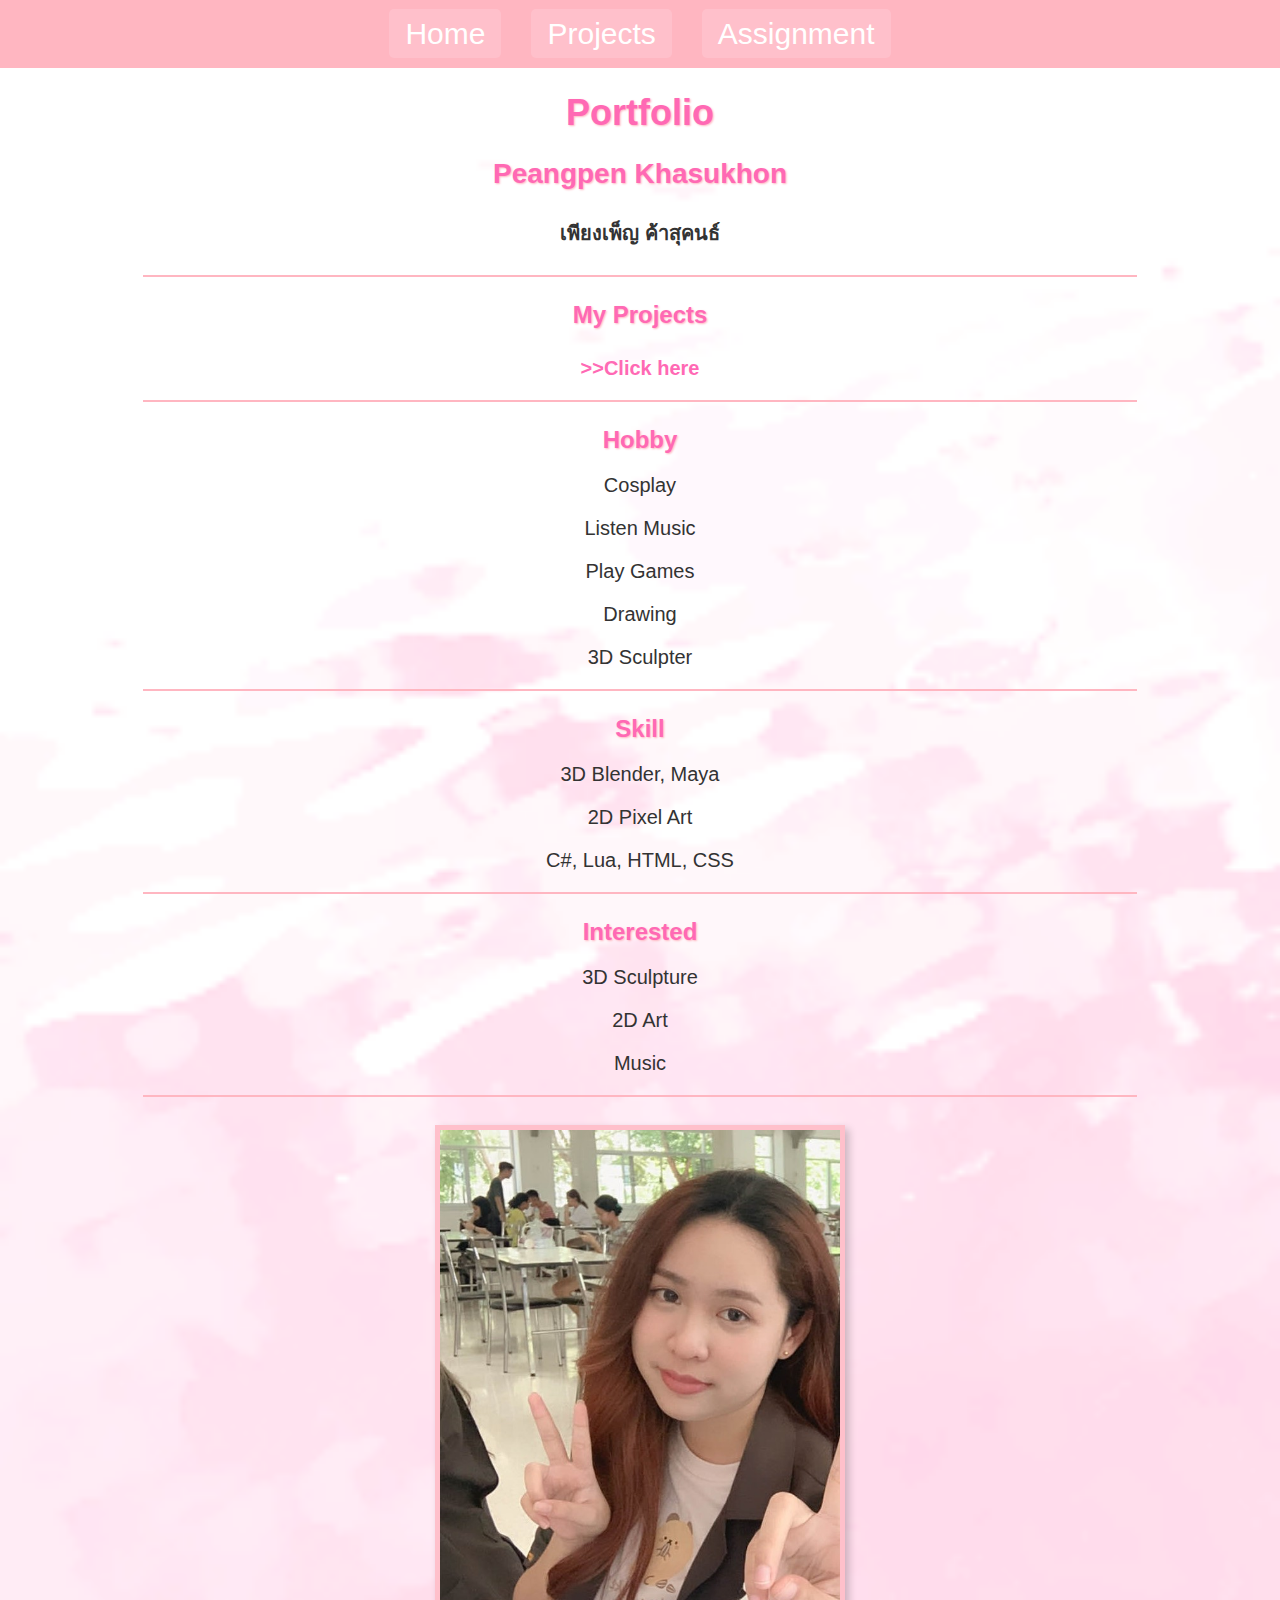
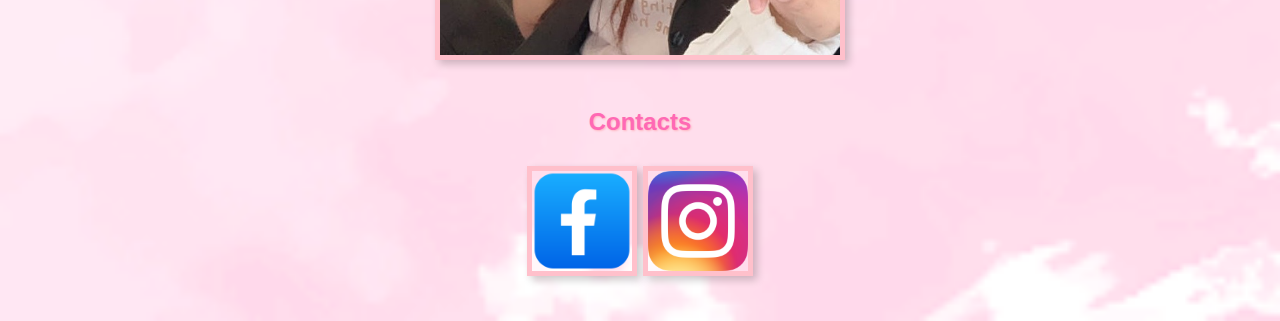
<file: index.html>
<!DOCTYPE html>
<html lang="en">
<head>
    <meta charset="UTF-8">
    <meta name="description" content="Portfolio">
    <meta name="keywords" content="HTML, CSS, JavaScript">
    <meta name="author" content="Peangpen">
    <meta name="viewport" content="width=device-width, initial-scale=1.0">
    <link rel='stylesheet' type='text/css' media='screen' href='Port.css'>
    <title>PortfolioPeangpen</title>
</head>
<body>
    <!-- ส่วนหัวเว็บ (Header) ที่มีเมนูนำทาง -->
    <header>
        <nav>
            <ul class="menu">
                <li><a href="index.html">Home</a></li>
                <li><a href="project.html">Projects</a></li>
                <!-- เมนู Assignment ที่มีหัวข้อย่อย 5 หัวข้อ -->
                <li class="dropdown">
                    <a href="#">Assignment</a> <!-- ลิงก์หลักของ Assignment -->
                    <ul class="dropdown-content"> <!-- เมนูย่อยของ Assignment -->
                        <p><a href="assignment3/recipe.html">Cinnamon Roll</a></p>
                        <p><a href="assignment4/recipe.html"> Pizza dip</a></p>
                        <p><a href="assignment5/index.html"> Blog</a></p>
                        <p><a href="assignment6/register.html"> Register&login</a></p>
                        <p><a href="assignment7/index.html">Square game</a></p>
                    </ul>
                </li>
            </ul>
        </nav>
    </header>

    <!-- เนื้อหาของหน้าเว็บ (Content) -->
    <div>
        <h1>Portfolio</h1>
        <h2>Peangpen Khasukhon</h2>
        <h4>เพียงเพ็ญ ค้าสุคนธ์</h4>
        <hr>

        <p> <h3>My Projects </h3> <br>  <a href="project.html" style="color: #FF69B4; font-weight: bold;">>>Click here</a></p>
        
        <hr>
        <!-- ส่วนอื่นๆ ของเนื้อหาในหน้าเว็บ -->
        <h3>Hobby</h3>
        
            <p>Cosplay</p>
            <p>Listen Music</p>
            <p>Play Games</p>
            <p>Drawing</p>
            <p>3D Sculpter</p>
        
        <hr>

        <h3>Skill</h3>
        
            <p>3D Blender, Maya</p>
            <p>2D Pixel Art</p>
            <p>C#, Lua, HTML, CSS</p>
        
        <hr>

        <h3>Interested</h3>
        
            <p>3D Sculpture</p>
            <p>2D Art</p>
            <p>Music</p>
        
        <hr>

        <img src="pic/Give.jpg" alt="Peangpen" >
        <br>

        <h3>Contacts</h3>
     <a href="https://www.facebook.com/profile.php?id=100069870287383&mibextid=ZbWKwL">
        <img src="pic/facebook-icon-free-png.webp" alt="Facebook Icon" style="width: 100px; height: 100px;">
    </a> 
    <a href="https://www.instagram.com/una.luna410/">
        <img src="pic/Instagram_icon.png.webp" alt="Facebook Icon" style="width: 100px; height: 100px;">
    </a>   

    </div>

    
    
</body>
</html>







<!-- <!DOCTYPE html>
<html lang="en">
<head>
    <meta charset="UTF-8">
    <meta name="description" content="Portfolio">
    <meta name="keywords" content="HTML, CSS, JavaScript">
    <meta name="author" content="Peangpen">
    <meta name="viewport" content="width=device-width, initial-scale=1.0">
    <link rel='stylesheet' type='text/css' media='screen' href='Port.css'>
    <title>PortfolioPeangpen</title>
</head>
<body>
    <div>
    <h1>Portfolio</h1>
    <h2>Peangpen Khasukhon</h2>
    <h4>เพียงเพ็ญ ค้าสุคนธ์</h4>
    <hr> 
    <h3>Hobby</h3>
    <li>Cosplay</li>
    <li>listen Music</li>
    <li>Play Games</li>
    <li>Drawing</li>
    <li>3D sculpter</li>
    <hr>
    <h3>Skill</h3>
    <li>3D Blender,Maya</li>
    <li>2D Pixel Art</li>
    <li>C# Lua html</li>
    <hr>
    <h3>Interested</h3>
    <li>3D Sculpture</li>
    <li>2D Art</li>
    <li>Music</li>
<hr>
    <img src="pic/Give.jpg" alt="Peangpen" />
    <br>
    <a href="https://www.facebook.com/profile.php?id=100069870287383&mibextid=ZbWKwL">
        <img src="pic/facebook-icon-free-png.webp" alt="Facebook Icon" style="width: 100px; height: 100px;">
    </a>
    
</div>
</body>
</html> -->
</file>
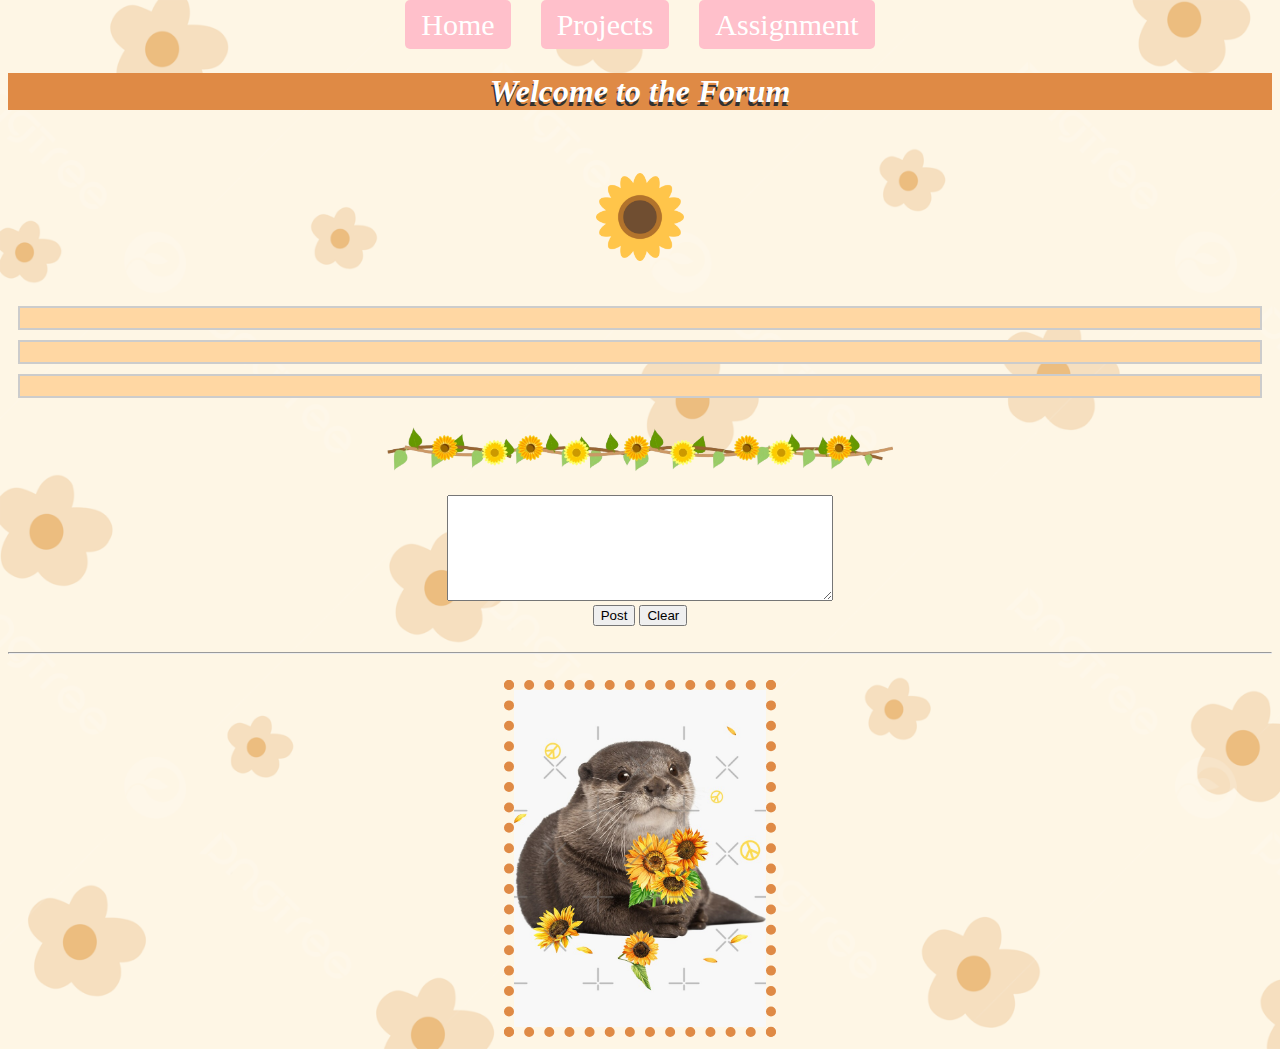
<file: assignment5/index.html>
<!DOCTYPE html>
<html>
<head>
    <nav>
		<ul class="menu">
			<li><a href="../index.html">Home</a></li>
			<li><a href="../project.html">Projects</a></li>
			<!-- เมนู Assignment ที่มีหัวข้อย่อย 5 หัวข้อ -->
			<li class="dropdown">
				<a href="#">Assignment</a> <!-- ลิงก์หลักของ Assignment -->
				<ul class="dropdown-content"> <!-- เมนูย่อยของ Assignment -->
					<p><a href="../assignment3/recipe.html">Cinnamon Roll</a></p>
					<p><a href="../assignment4/recipe.html">Pizza dip</a></p>
					<p><a href="../assignment5/index.html">Blog</a></p>
					<p><a href="../assignment6/register.html">Register&login</a></p>
					<p><a href="../assignment7/index.html">Square game</a></p>
				</ul>
			</li>
		</ul>
	</nav>
    <meta charset='utf-8'>
    <meta http-equiv='X-UA-Compatible' content='IE=edge'>
    <title>Blogger</title>
    <meta name='viewport' content='width=device-width, initial-scale=1'>
    <link rel='stylesheet' type='text/css' media='screen' href='main.css'>
    <script src='main.js'></script>
</head>
<body>
    <header>
        <h1>Welcome to the Forum</h1>
    </header>
	<br>
	<div class="rotate-SunF">
		<img src="pic/sunflower-logo-E27FFD8053-seeklogo.com.png" alt="Sunflower">
	</div>
	<br>
    <section id="content">
        <div id="topic"></div>
        <div id="reply1"></div>
        <div id="reply2"></div>
    </section>
	<br>
	<div>
		<img id="Sunf_Line" src="pic/image-removebg-preview (1).png" alt="SunfLie" />
	</div>
	<br>
		
    <section id="form">
        <textarea name="message" id="message"></textarea>
        <br/>
        <button onclick="post()">Post</button>
        <button onclick="clearAllPosts()">Clear</button>
    </section>
	<br>
	<hr>
	<br>
	<div>
		<img id="otter_pic" src="pic/bg,f8f8f8-flat,750x,075,f-pad,750x1000,f8f8f8.jpg" alt="otter" />
	</div>
		
	
</body>
</html>
</file>
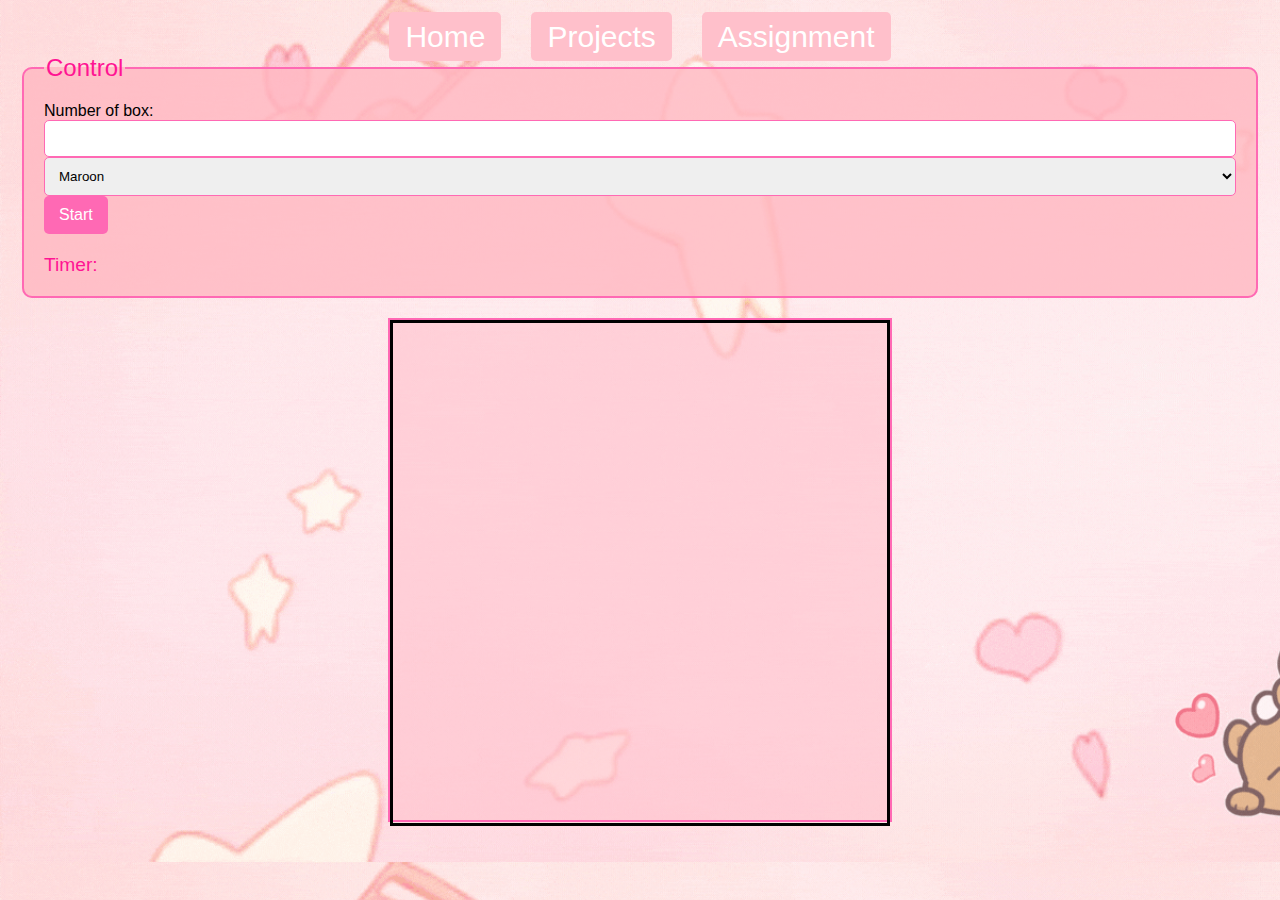
<file: assignment7/index.html>
<!DOCTYPE html>
<html>
	<head>
		<nav>
			<ul class="menu">
				<li><a href="../index.html">Home</a></li>
				<li><a href="../project.html">Projects</a></li>
				<!-- เมนู Assignment ที่มีหัวข้อย่อย 5 หัวข้อ -->
				<li class="dropdown">
					<a href="#">Assignment</a> <!-- ลิงก์หลักของ Assignment -->
					<ul class="dropdown-content"> <!-- เมนูย่อยของ Assignment -->
						<p><a href="../assignment3/recipe.html">Cinnamon Roll</a></p>
						<p><a href="../assignment4/recipe.html">Pizza dip</a></p>
						<p><a href="../assignment5/index.html">Blog</a></p>
						<p><a href="../assignment6/register.html">Register&login</a></p>
						<p><a href="../assignment7/index.html">Square game</a></p>
					</ul>
				</li>
			</ul>
		</nav>
		<meta charset="UTF-8">
		<title>Square game</title>
		<script type="text/javascript" src="game.js"></script>
		<link rel="stylesheet" type="text/css" href="game.css">
	</head>
	<body>
		<!-- these codes were adapted from https://courses.cs.washington.edu/courses/cse154/17sp/lecture/more-dom/code/squares.html  -->

		<fieldset>
			<legend>Control</legend>
			Number of box: 
			<input type="text" name="numbox" id="numbox">
			<select name="color" id = "color">
				<option value="maroon">Maroon</option>
				<option value="lightgreen">Lightgreen</option>
				<option value="magenta">Magenta</option>
			</select>
			<button id="start">Start</button>
			<div id="timerClock"> Timer:
				<div id="clock"></div>
			</div>
		</fieldset>

		
		

		<div id="container">
			<div id="layer"></div>
		</div>
	
	</body>
</html>
</file>
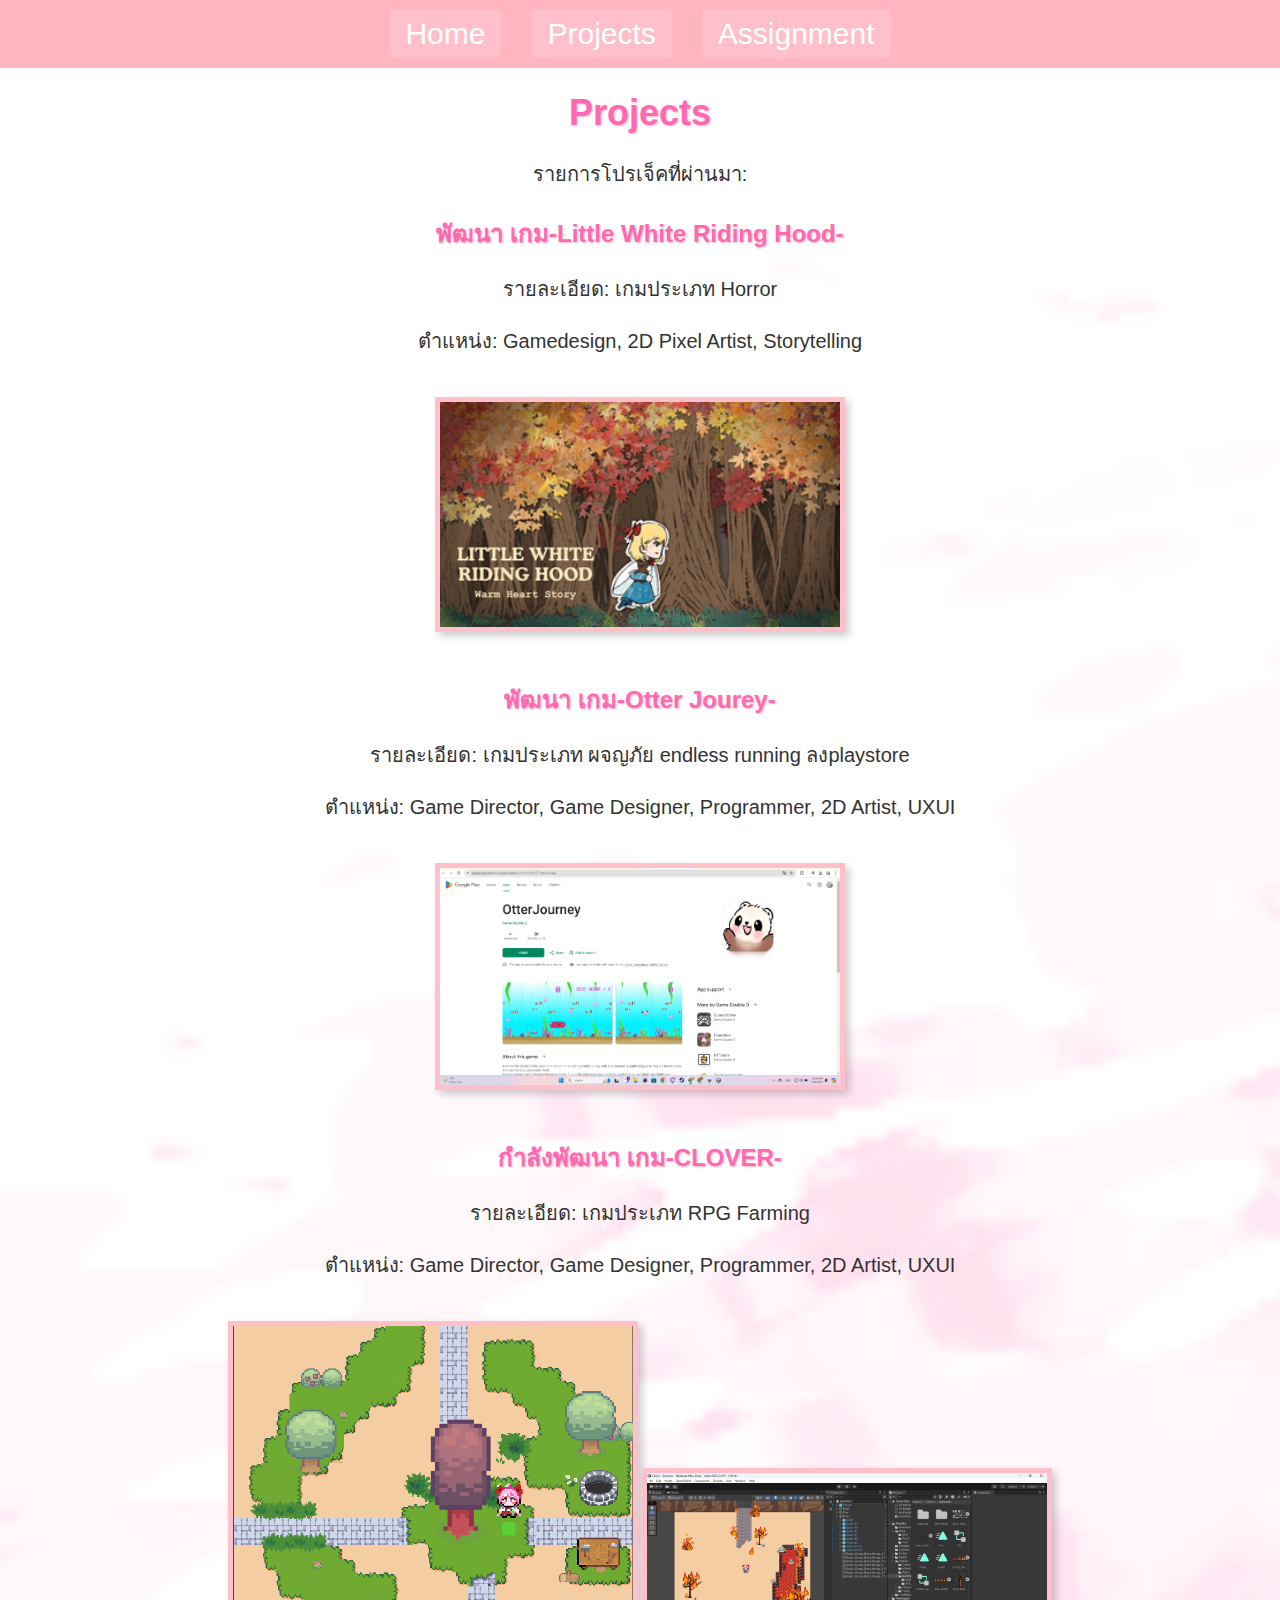
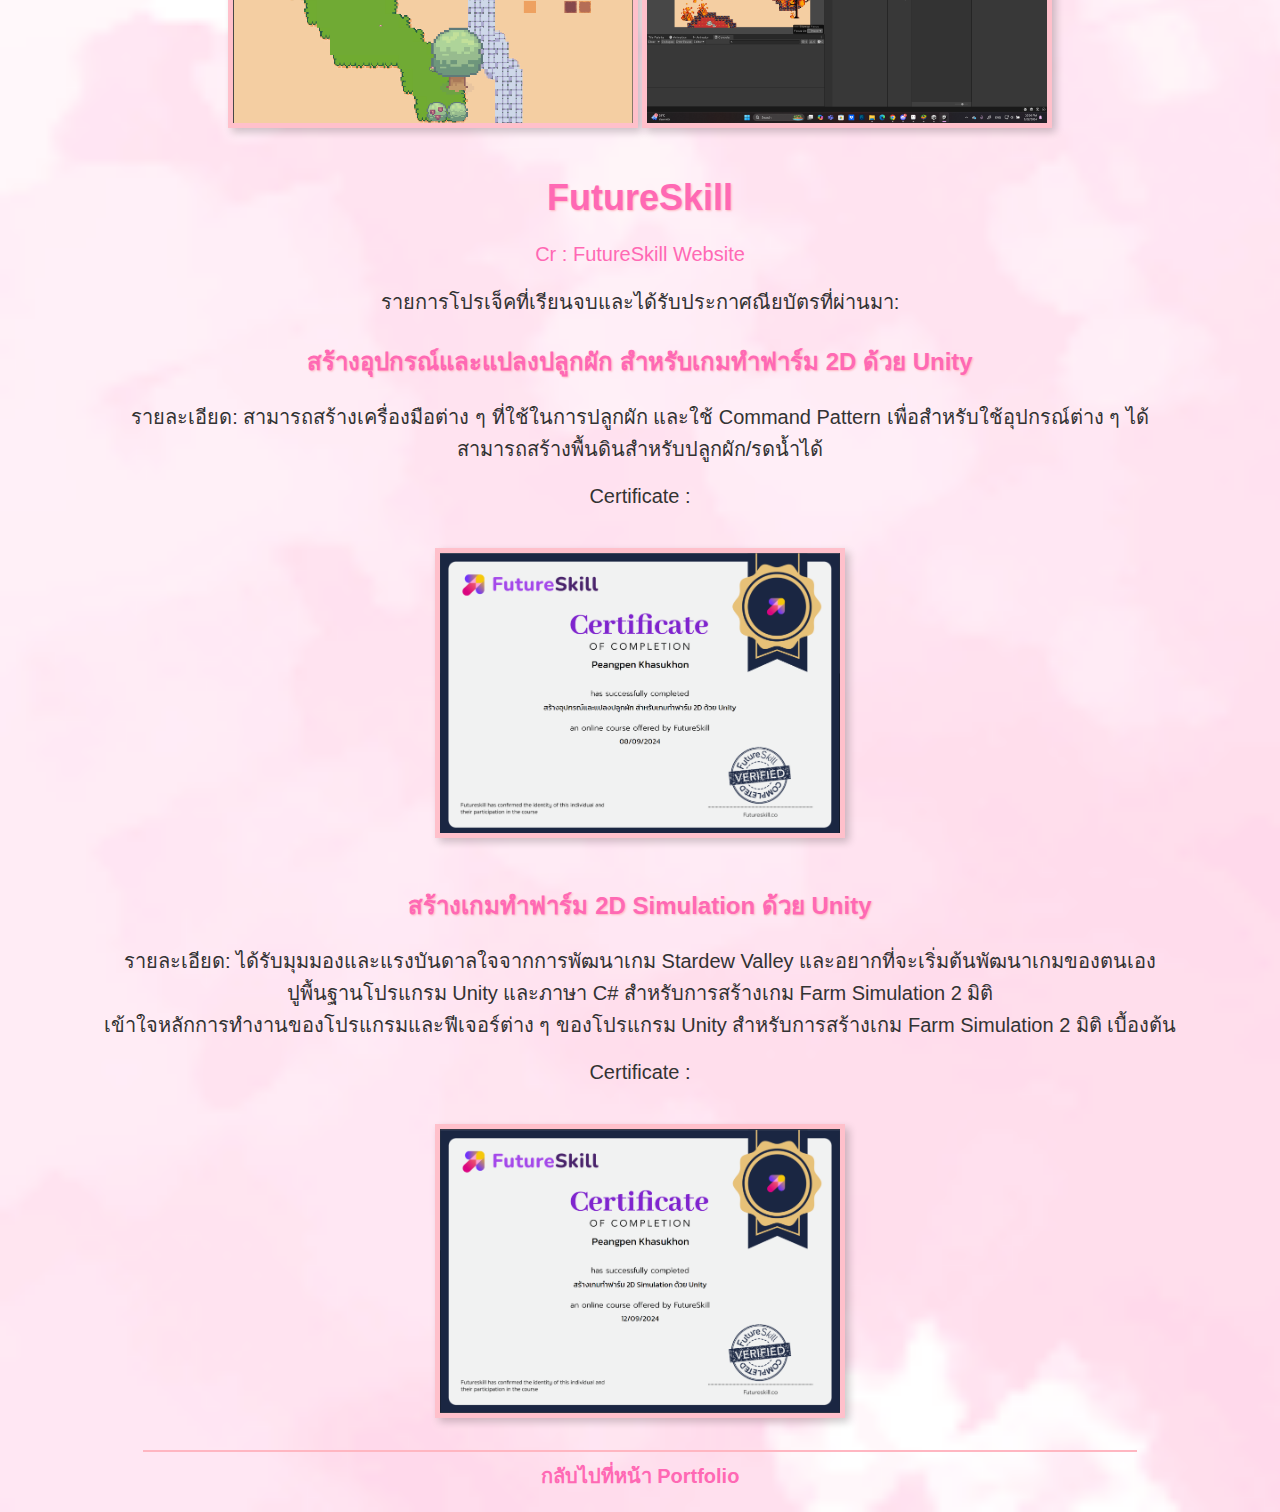
<file: project.html>
<!DOCTYPE html>
<html lang="en">
<head>
    <meta charset="UTF-8">
    <meta name="description" content="Projects in School">
    <meta name="keywords" content="HTML, CSS, JavaScript, Projects">
    <meta name="author" content="Peangpen">
    <meta name="viewport" content="width=device-width, initial-scale=1.0">
    <link rel='stylesheet' type='text/css' media='screen' href='Port.css'>
    <title>Projects - Portfolio</title>
</head>
<body>
    <!-- ส่วนหัวของเว็บเพจ -->
    <header>
        <nav>
            <ul class="menu">
                <li><a href="index.html">Home</a></li>
                <li><a href="project.html">Projects</a></li>
                <!-- เมนู Assignment ที่มีหัวข้อย่อย 5 หัวข้อ -->
                <li class="dropdown">
                    <a href="#">Assignment</a> <!-- ลิงก์หลักของ Assignment -->
                    <ul class="dropdown-content"> <!-- เมนูย่อยของ Assignment -->
                        <p><a href="assignment3/recipe.html">Cinnamon Roll</a></p>
                        <p><a href="assignment4/recipe.html"> Pizza dip</a></p>
                        <p><a href="assignment5/index.html"> Blog</a></p>
                        <p><a href="assignment6/register.html"> Register&login</a></p>
                        <p><a href="assignment7/index.html">Square game</a></p>
                    </ul>
                </li>
            </ul>
        </nav>
    </header>

    <!-- เนื้อหาของโปรเจ็คต่างๆในโรงเรียน -->
    <div>
        <h1>Projects</h1>
        <p>รายการโปรเจ็คที่ผ่านมา:</p>
        
        <!-- รายการโปรเจ็ค -->

        <h3>พัฒนา เกม-Little White Riding Hood-</h3>
        <p>รายละเอียด: เกมประเภท Horror </p>
        <p>ตำแหน่ง: Gamedesign, 2D Pixel Artist, Storytelling </p>
        <img src="pic/R1pAvZ.png" alt="LWR1">

        <h3>พัฒนา เกม-Otter Jourey-</h3>
        <p>รายละเอียด: เกมประเภท ผจญภัย endless running ลงplaystore </p>
        <p>ตำแหน่ง: Game Director, Game Designer, Programmer, 2D Artist, UXUI </p>
        <img src="pic/ottergame.png" alt="OG">
        

        <h3>กำลังพัฒนา เกม-CLOVER-</h3>
        <p>รายละเอียด: เกมประเภท RPG Farming </p>
        <p>ตำแหน่ง: Game Director, Game Designer, Programmer, 2D Artist, UXUI </p>
        <img src="pic/Screenshot_2024-09-08_192512.png" alt="clover1">
        <img src="pic/Screenshot_733.png" alt="clover2">


        <h1>FutureSkill</h1>
        <a  href="https://app.futureskill.co/account/home">Cr : FutureSkill Website </a>
        <p>รายการโปรเจ็คที่เรียนจบและได้รับประกาศณียบัตรที่ผ่านมา:</p>
        
        <h3>สร้างอุปกรณ์และแปลงปลูกผัก สำหรับเกมทำฟาร์ม 2D ด้วย Unity</h3>
        <p>รายละเอียด: สามารถสร้างเครื่องมือต่าง ๆ ที่ใช้ในการปลูกผัก และใช้ Command Pattern เพื่อสำหรับใช้อุปกรณ์ต่าง ๆ ได้ 
            <br>
            สามารถสร้างพื้นดินสำหรับปลูกผัก/รดน้ำได้</p>
        <p>Certificate :</p>
        <img src="pic/cer1.png" alt="Cer1">

        <h3>สร้างเกมทำฟาร์ม 2D Simulation ด้วย Unity</h3>
        <p>รายละเอียด: ได้รับมุมมองและแรงบันดาลใจจากการพัฒนาเกม Stardew Valley และอยากที่จะเริ่มต้นพัฒนาเกมของตนเอง
            <br>
            ปูพื้นฐานโปรแกรม Unity และภาษา C# สำหรับการสร้างเกม Farm Simulation 2 มิติ
            <br>
            เข้าใจหลักการทำงานของโปรแกรมและฟีเจอร์ต่าง ๆ ของโปรแกรม Unity สำหรับการสร้างเกม Farm Simulation 2 มิติ เบื้องต้น</p>
        <p>Certificate :</p>
        <img src="pic/cer2.png" alt="Cer2">

    

        <hr>
        <a href="index.html" style="color: #FF69B4; font-weight: bold;">กลับไปที่หน้า Portfolio</a>
    </div>
</body>
</html>
</file>
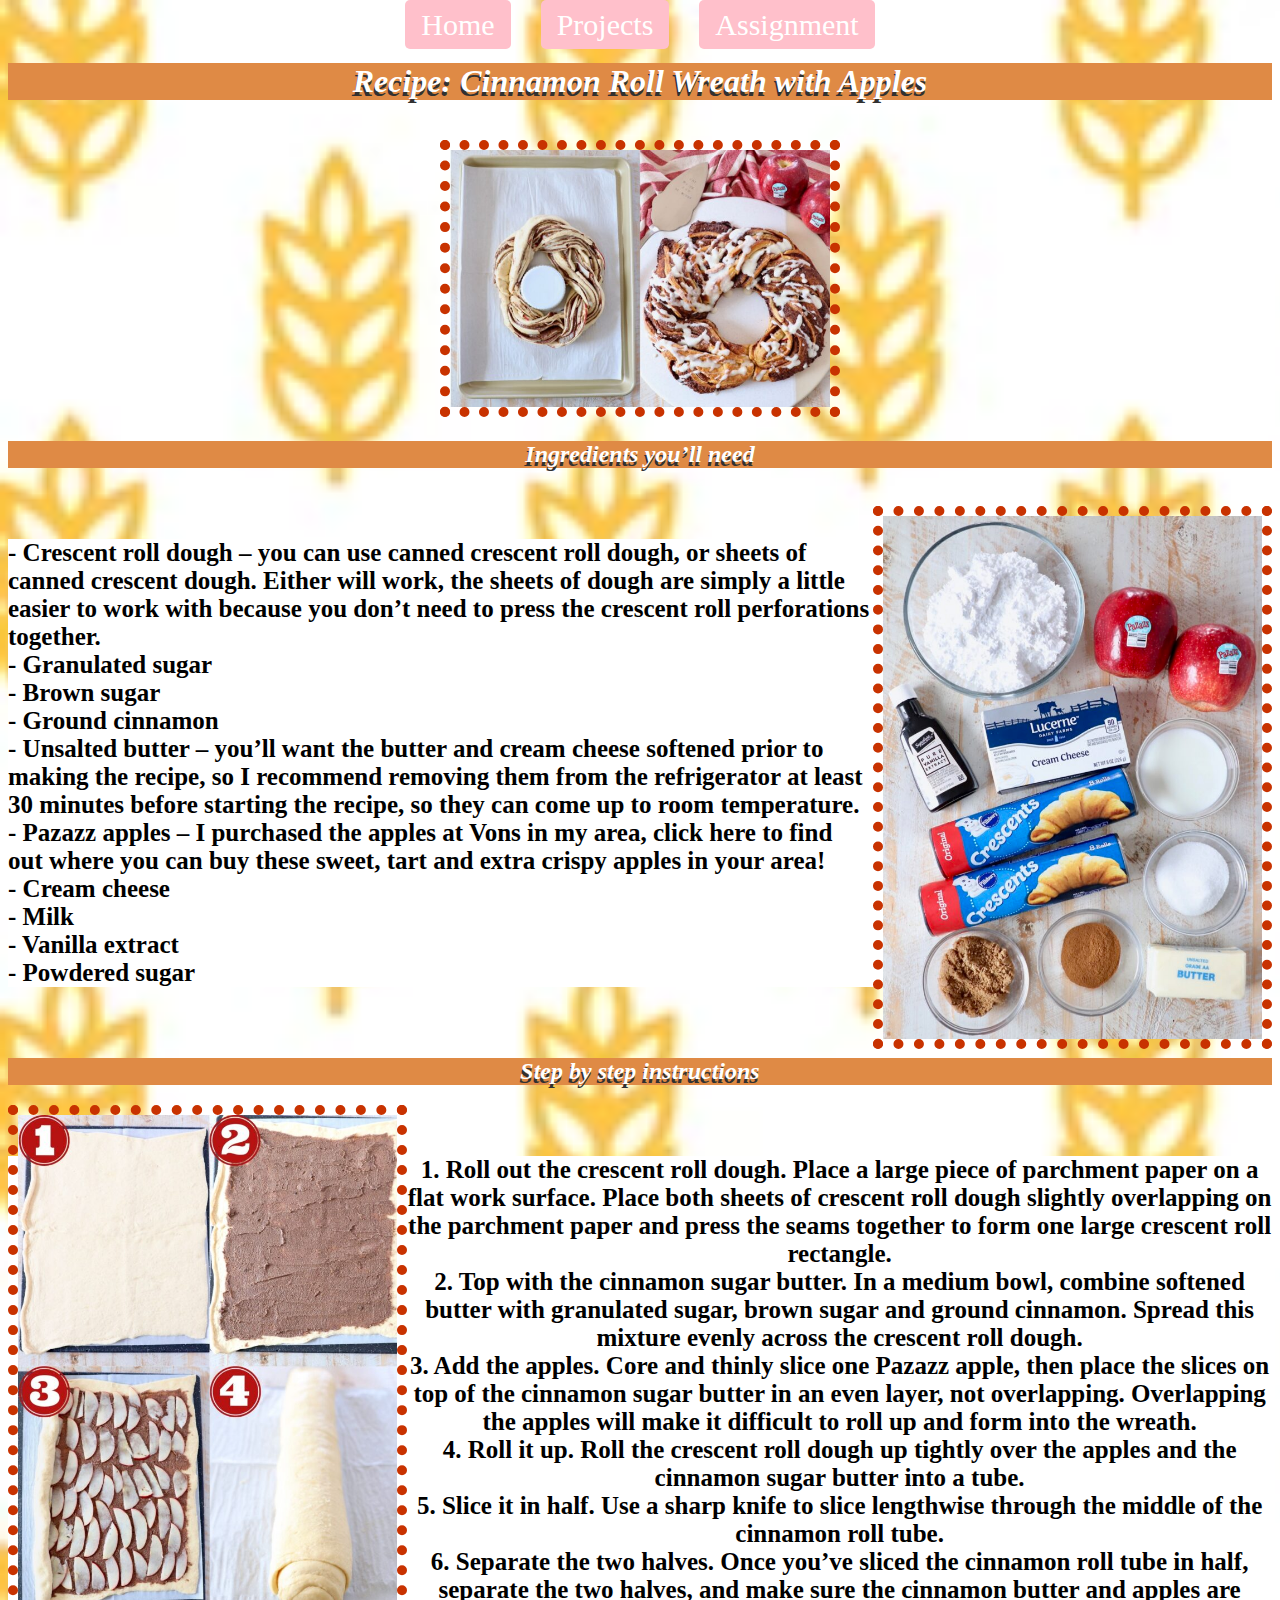
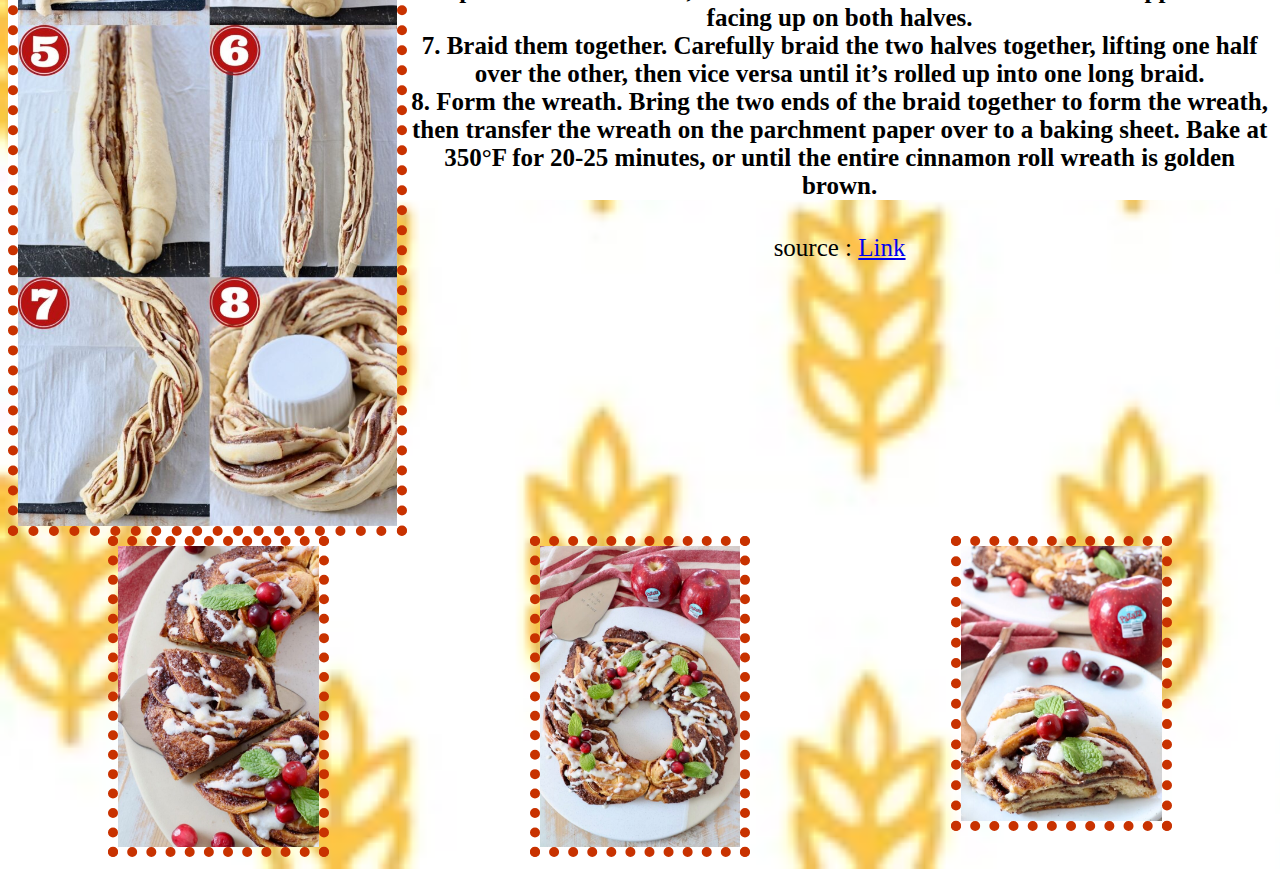
<file: assignment3/recipe.html>
<!DOCTYPE html>
<html>
<head>
	<nav>
		<ul class="menu">
			<li><a href="../index.html">Home</a></li>
			<li><a href="../project.html">Projects</a></li>
			<!-- เมนู Assignment ที่มีหัวข้อย่อย 5 หัวข้อ -->
			<li class="dropdown">
				<a href="#">Assignment</a> <!-- ลิงก์หลักของ Assignment -->
				<ul class="dropdown-content"> <!-- เมนูย่อยของ Assignment -->
					<p><a href="../assignment3/recipe.html">Cinnamon Roll</a></p>
					<p><a href="../assignment4/recipe.html">Pizza dip</a></p>
					<p><a href="../assignment5/index.html">Blog</a></p>
					<p><a href="../assignment6/register.html">Register&login</a></p>
					<p><a href="../assignment7/index.html">Square game</a></p>
				</ul>
			</li>
		</ul>
	</nav>
	<meta charset='utf-8'>
	<meta http-equiv='X-UA-Compatible' content='IE=edge'>
	<title>Cinnamon Roll Wreath with Apples</title>
	<meta name='viewport' content='width=device-width, initial-scale=1'>
	<link rel='stylesheet' type='text/css' media='screen' href='deco.css'>
</head>
<body>
	<div><h1>Recipe: Cinnamon Roll Wreath with Apples</h1> </div>
	<br>

	<div>
		<img id="cinnamon6_pic" src="pic/cinnamon-6.jpeg" alt="cinnamonroll6" />
	</div>
	<div><h2>Ingredients you’ll need</h2>
	<br>
	<div>
		<img id="cinnamon1_pic" src="pic/cinnamon-1.jpeg" alt="Ingredients" /></div>
	</div>
	<h4>- Crescent roll dough – you can use canned crescent roll dough, or 
		sheets of canned crescent dough. Either will work, the sheets of dough are simply a little easier to work with because you don’t need to press the crescent roll perforations together.
	<br>	
		- Granulated sugar
	<br>	
		- Brown sugar
	<br>	
		- Ground cinnamon
	<br>	
		- Unsalted butter – you’ll want the butter and cream cheese softened prior to making the recipe, so I recommend removing them from the refrigerator at least 30 minutes before starting the recipe, so they can come up to room temperature.
	<br>	
		- Pazazz apples – I purchased the apples at Vons in my area, click here to find out where you can buy these sweet, tart and extra crispy apples in your area!
	<br>	
		- Cream cheese
	<br>	
		- Milk
	<br>	
		- Vanilla extract
	<br>	
		- Powdered sugar
	</h4>

	<br>
	<div><h2>Step by step instructions</h2>	
	<div>
		<img id="cinnamon2_pic" src="pic/cinnamon-2.jpeg" alt="Step" />
	</div>
	<br>
	<h4> 
	1. Roll out the crescent roll dough. Place a large piece of parchment paper on a flat work surface. Place both sheets of crescent roll dough slightly overlapping on the parchment paper and press the seams together to form one large crescent roll rectangle.
 	<br>
	2. Top with the cinnamon sugar butter. In a medium bowl, combine softened butter with granulated sugar, brown sugar and ground cinnamon. Spread this mixture evenly across the crescent roll dough.
	<br>
	3. Add the apples. Core and thinly slice one Pazazz apple, then place the slices on top of the cinnamon sugar butter in an even layer, not overlapping. Overlapping the apples will make it difficult to roll up and form into the wreath.
	<br>
	4. Roll it up. Roll the crescent roll dough up tightly over the apples and the cinnamon sugar butter into a tube.
	<br>
	5. Slice it in half. Use a sharp knife to slice lengthwise through the middle of the cinnamon roll tube.
	<br>	
	6. Separate the two halves. Once you’ve sliced the cinnamon roll tube in half, separate the two halves, and make sure the cinnamon butter and apples are facing up on both halves.
	<br>
	7. Braid them together. Carefully braid the two halves together, lifting one half over the other, then vice versa until it’s rolled up into one long braid.
	<br>
	8. Form the wreath. Bring the two ends of the braid together to form the wreath, then transfer the wreath on the parchment paper over to a baking sheet. Bake at 350°F for 20-25 minutes, or until the entire cinnamon roll wreath is golden brown.
	<br></h4>
	<p> source : <a href="https://whitneybond.com/cinnamon-roll-wreath/">Link</a></p>

	<br>
	<div class="cinnamon">
		<div > <img class="cinnamon_pic"  src="pic/cinnamon-4.jpeg" alt="cinnamon-4"> </div>
		<div> <img class="cinnamon_pic" src="pic/cinnamon-5.jpeg" alt="cinnamon-5"> </div>
		<div> <img class="cinnamon_pic" src="pic/cinnamon-3.jpeg" alt="cinnamon-3"> </div>
	</div>
</body>
</html>
</file>
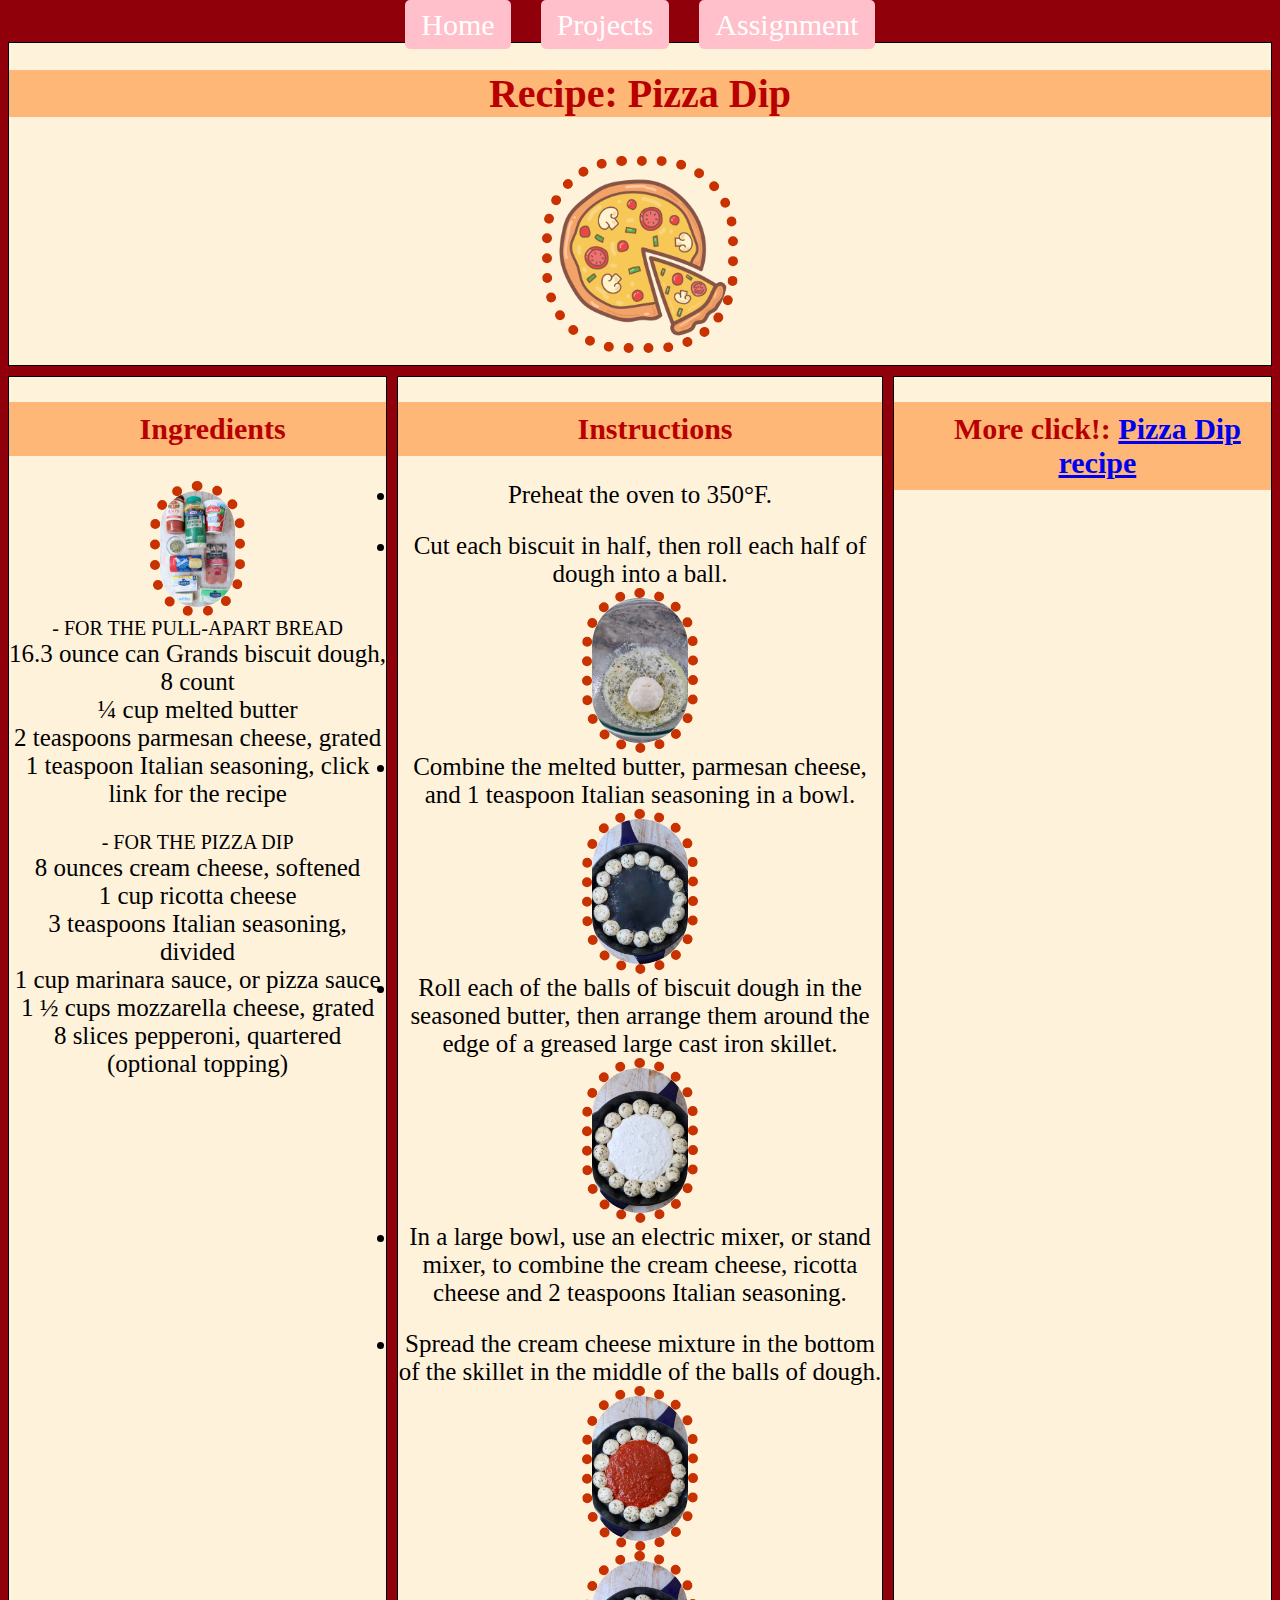
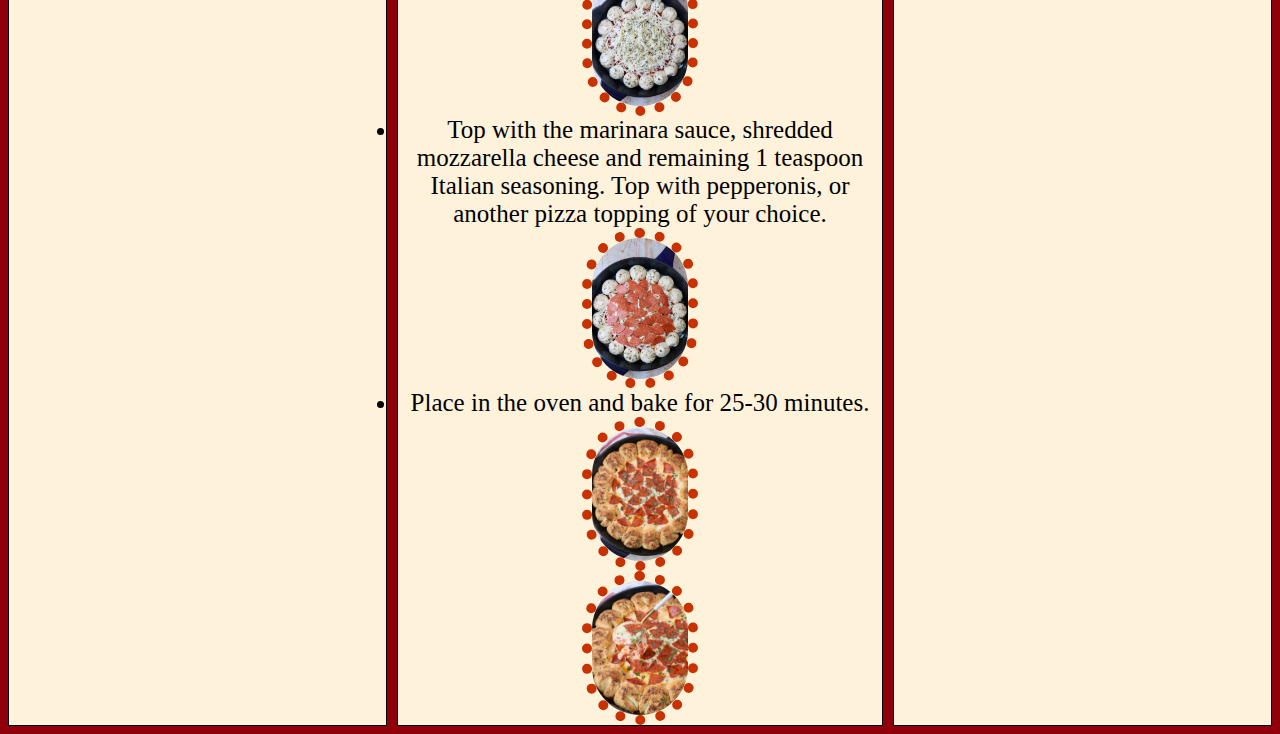
<file: assignment4/recipe.html>
<!DOCTYPE html>
<html>
<head>
	<nav>
		<ul class="menu">
			<li><a href="../index.html">Home</a></li>
			<li><a href="../project.html">Projects</a></li>
			<!-- เมนู Assignment ที่มีหัวข้อย่อย 5 หัวข้อ -->
			<li class="dropdown">
				<a href="#">Assignment</a> <!-- ลิงก์หลักของ Assignment -->
				<ul class="dropdown-content"> <!-- เมนูย่อยของ Assignment -->
					<p><a href="../assignment3/recipe.html">Cinnamon Roll</a></p>
					<p><a href="../assignment4/recipe.html">Pizza dip</a></p>
					<p><a href="../assignment5/index.html">Blog</a></p>
					<p><a href="../assignment6/register.html">Register&login</a></p>
					<p><a href="../assignment7/index.html">Square game</a></p>
				</ul>
			</li>
		</ul>
	</nav>
	<meta charset='utf-8'>
	<meta http-equiv='X-UA-Compatible' content='IE=edge'>
	<title>Gluten Free General Tso’s Chicken</title>
	<meta name='viewport' content='width=device-width, initial-scale=1'>
	<link rel='stylesheet' type='text/css' media='screen' href='main.css'>
</head>
<body>

	
	<div class="grid-container">
        <div id="header"><h1>Recipe: Pizza Dip</h1>
			<div class="rotate-ball">
				<img src="pic/Pngbie-ภาพฟรี-20210530231416.png" alt="pizza ball">
			</div>
		</div>

	
    	
        <div id="main1"> 
			
			<h2>Ingredients</h2>
			<div>
				<img src="pic/pizza-dip-1.jpeg" alt="Ingredients">
			</div>
				- FOR THE PULL-APART BREAD
				<br>
				<li>16.3 ounce can Grands biscuit dough, 8 count</li>
				<li>¼ cup melted butter</li>
				<li>2 teaspoons parmesan cheese, grated</li>
				<li>1 teaspoon Italian seasoning, click link for the recipe</li>
				<br>
				- FOR THE PIZZA DIP
				<br>
				<li>8 ounces cream cheese, softened </li>
				<li>1 cup ricotta cheese</li>
				<li>3 teaspoons Italian seasoning, divided</li>
				<li>1 cup marinara sauce, or pizza sauce</li>
				<li>1 ½ cups mozzarella cheese, grated</li>
				<li>8 slices pepperoni, quartered (optional topping)</li>	
			</div>	
			

        <div id="main2">

			<h2>Instructions</h2>
			
			<div class="flex_container"> 
				<li> Preheat the oven to 350°F.</li>
			<br>
				<li> Cut each biscuit in half, then roll each half of dough into a ball.</li>
			<div > <img src="pic/pizza-dip-2.jpeg" alt="Bulbasaur"> </div>
				<li> Combine the melted butter, parmesan cheese, and 1 teaspoon Italian seasoning in a bowl.</li>
			<div > <img  src="pic/pizza-dip-3.jpeg" alt="Charmander"> </div>
				<li> Roll each of the balls of biscuit dough in the seasoned butter, then arrange them around the edge of a greased large cast iron skillet.</li>
			<div > <img  src="pic/pizza-dip-4.jpeg" alt="Charmander"> </div>
				<li> In a large bowl, use an electric mixer, or stand mixer, to combine the cream cheese, ricotta cheese and 2 teaspoons Italian seasoning.</li>
			<br>
				<li> Spread the cream cheese mixture in the bottom of the skillet in the middle of the balls of dough.</li>
			<div > <img  src="pic/pizza-dip-5.jpeg" alt="Charmander"> </div>
			
			<div > <img  src="pic/pizza-dip-6.jpeg" alt="Charmander"> </div>
				<li> Top with the marinara sauce, shredded mozzarella cheese and remaining 1 teaspoon Italian seasoning. Top with pepperonis, or another pizza topping of your choice.</li>
			<div > <img  src="pic/pizza-dip-7.jpeg" alt="Charmander"> </div>
				<li> Place in the oven and bake for 25-30 minutes.</li>
			<div > <img  src="pic/pizza-dip-8.jpeg" alt="Charmander"> </div>

			<div > <img  src="pic/pizza-dip-9.jpeg" alt="Charmander"> </div>
			</div>
		
		</div>
<div id="footer">
		<span>
        
			<h2>More click!:
				<a href="https://whitneybond.com/pizza-dip">
					Pizza Dip recipe
				</a>
			</span></h2>
		</div>
	
	
	</div>
	
	
</body>
</html>
</file>
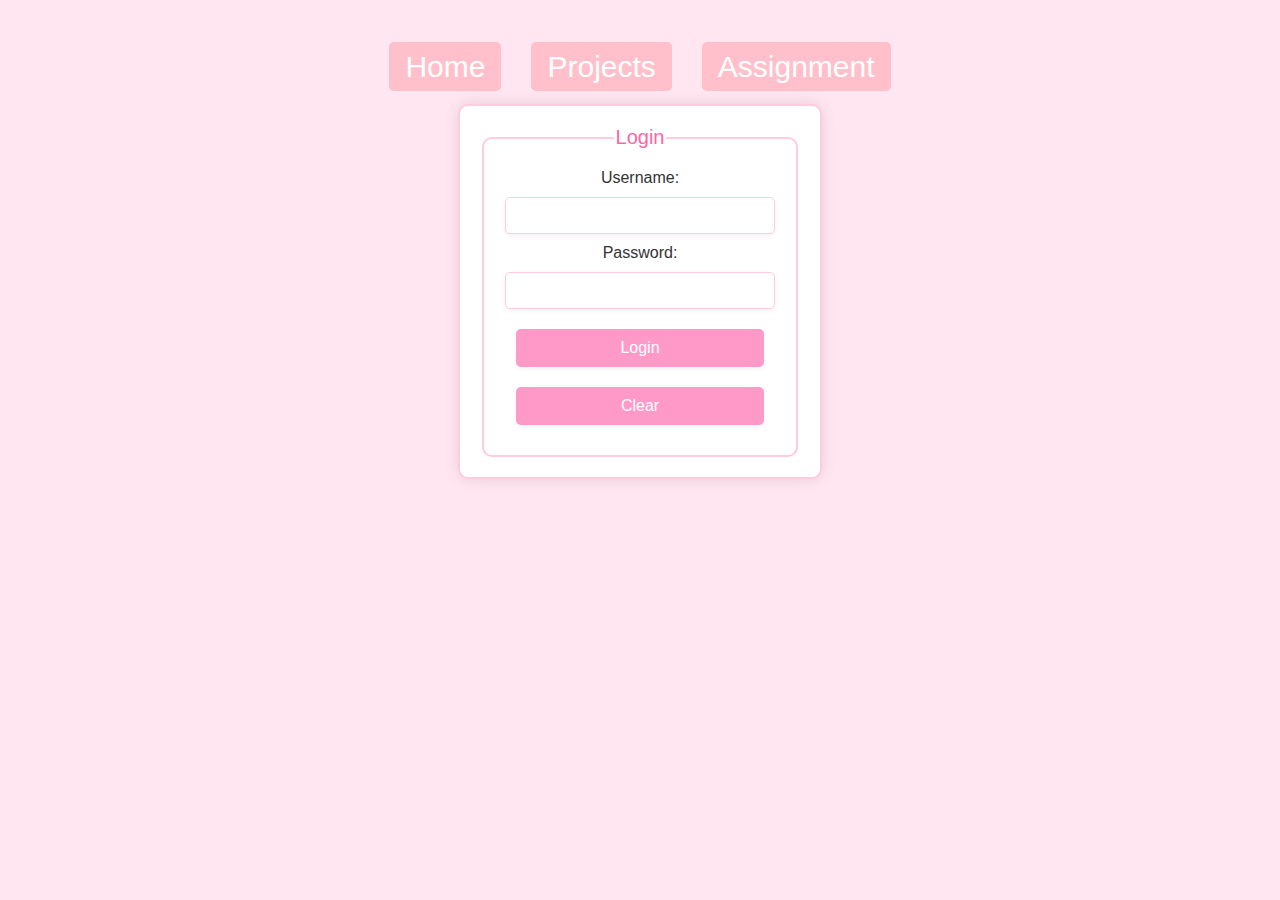
<file: assignment6/login.html>
<!DOCTYPE html>
<html lang="th">
<head>
	<nav>
		<ul class="menu">
			<li><a href="../index.html">Home</a></li>
			<li><a href="../project.html">Projects</a></li>
			<!-- เมนู Assignment ที่มีหัวข้อย่อย 5 หัวข้อ -->
			<li class="dropdown">
				<a href="#">Assignment</a> <!-- ลิงก์หลักของ Assignment -->
				<ul class="dropdown-content"> <!-- เมนูย่อยของ Assignment -->
					<p><a href="../assignment3/recipe.html">Cinnamon Roll</a></p>
					<p><a href="../assignment4/recipe.html">Pizza dip</a></p>
					<p><a href="../assignment5/index.html">Blog</a></p>
					<p><a href="../assignment6/register.html">Register&login</a></p>
					<p><a href="../assignment7/index.html">Square game</a></p>
				</ul>
			</li>
		</ul>
	</nav>
	<meta charset='utf-8'>
	<meta http-equiv='X-UA-Compatible' content='IE=edge'>
	<title>Login</title>
	<meta name='viewport' content='width=device-width, initial-scale=1'>
	<link rel='stylesheet' type='text/css' media='screen' href='main.css'>
	<script src='login.js'></script>
</head>
<body>
	<form name="myLogin" id="myLogin">
		<fieldset>
			<legend>Login</legend>
			Username: 
			<input type="text" name="username" id="loginUsername" required>
			<br>
			Password: 
			<input type="password" name="password" id="loginPassword" required>
			<br>
			<input type="submit" value="Login">
			<input type="reset" value="Clear">
		</fieldset>
	</form>

	<div id="loginResult"></div>

	<script src="login.js"></script>
</body>
</html>
<!-- <!DOCTYPE html>
<html>
<head>
	<meta charset='utf-8'>
	<meta http-equiv='X-UA-Compatible' content='IE=edge'>
	<title>Page Title</title>
	<meta name='viewport' content='width=device-width, initial-scale=1'>
	<link rel='stylesheet' type='text/css' media='screen' href='main.css'>
	<script src='login.js'></script>
</head>
<body>
	<form name="myLogin" id = "myLogin">
		<fieldset>
			<legend>Login</legend>
			Username: 
			<input type="text" name="username" id="username" required>
			<br>
			Password: 
			<input type="password" name="password" required>
			<br>
			<input type="submit" value="Login">
			<input type="reset" value="Clear">
		</fieldset>
	</form>
</body>
</html> 
 -->
</file>
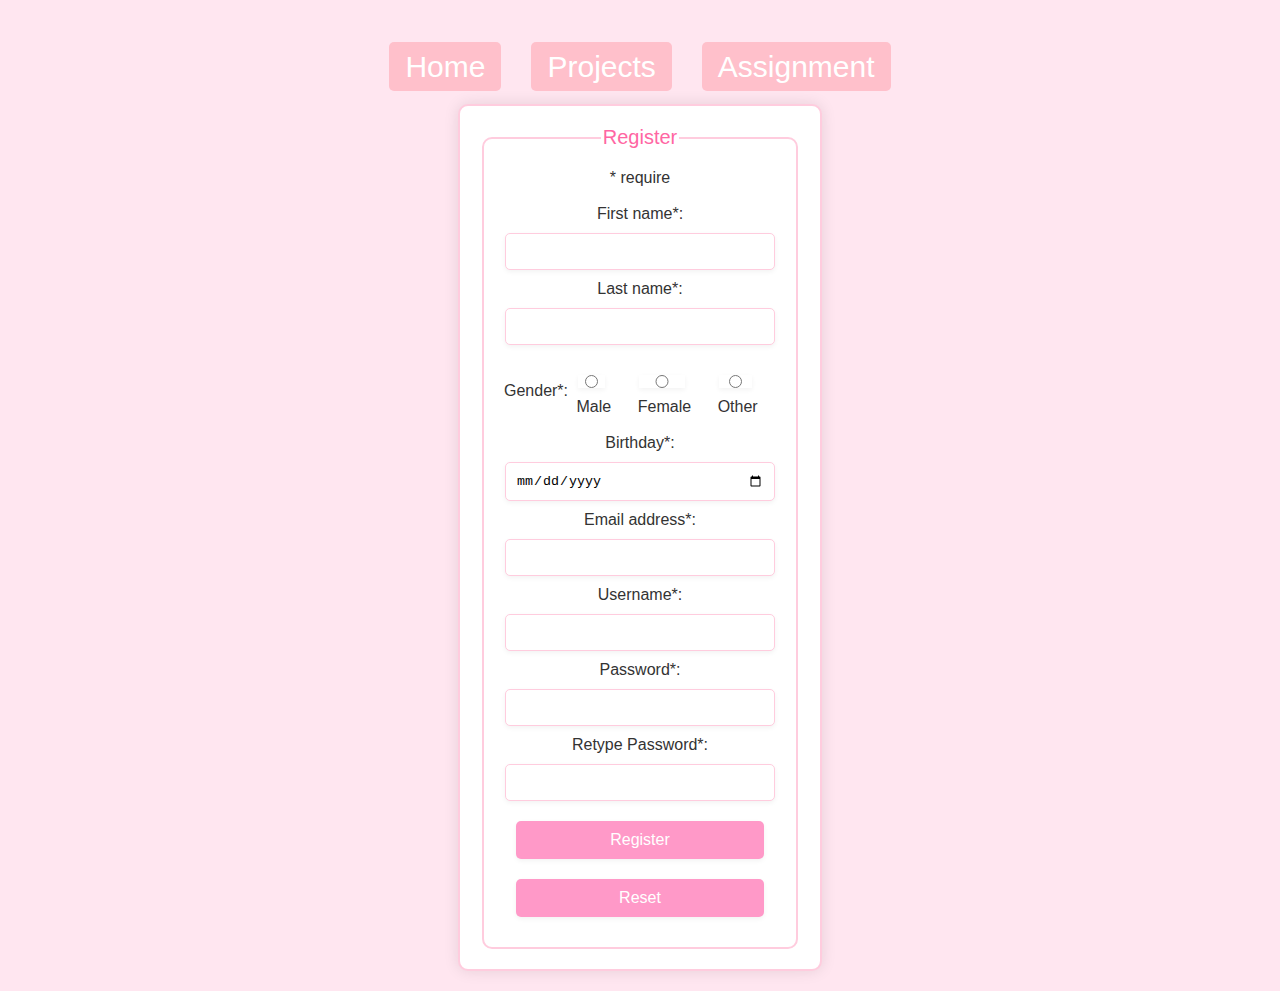
<file: assignment6/register.html>
<!DOCTYPE html>
<html lang="th">
<head>
	<nav>
		<ul class="menu">
			<li><a href="../index.html">Home</a></li>
			<li><a href="../project.html">Projects</a></li>
			<!-- เมนู Assignment ที่มีหัวข้อย่อย 5 หัวข้อ -->
			<li class="dropdown">
				<a href="#">Assignment</a> <!-- ลิงก์หลักของ Assignment -->
				<ul class="dropdown-content"> <!-- เมนูย่อยของ Assignment -->
					<p><a href="../assignment3/recipe.html">Cinnamon Roll</a></p>
					<p><a href="../assignment4/recipe.html">Pizza dip</a></p>
					<p><a href="../assignment5/index.html">Blog</a></p>
					<p><a href="../assignment6/register.html">Register&login</a></p>
					<p><a href="../assignment7/index.html">Square game</a></p>
				</ul>
			</li>
		</ul>
	</nav>
	<meta charset='utf-8'>
	<meta http-equiv='X-UA-Compatible' content='IE=edge'>
	<title>Register</title>
	<meta name='viewport' content='width=device-width, initial-scale=1'>
	<link rel='stylesheet' type='text/css' media='screen' href='main.css'>
	<script src='register.js'></script>
</head>
<body>
	<form name="myRegister" id="myRegister" action="login.html">
		<fieldset>
			<legend>Register</legend>
			<span>* require</span> <br>
			<span id="errormsg"></span> <br>
			First name*: 
			<input type="text" name="firstname" id="firstname" required>
			Last name*: 
			<input type="text" name="lastname" id="lastname" required>
			<br>
			
			<div class="gender-options">
				Gender*:  
  				<label><input type="radio" name="gender" value="male">Male</label>
  				<label><input type="radio" name="gender" value="female">Female</label>
  				<label><input type="radio" name="gender" value="other">Other</label>
			</div>
			<br>

			Birthday*: 
			<input type="date" name="bday" id="bday" required>
			<br>
			Email address*: 
			<input type="email" name="email" id="email" required>
			<br>
			Username*: 
			<input type="text" name="username" id="username" required>
			<br>
			Password*: 
			<input type="password" name="password" id="password" required>
			<br>
			Retype Password*: 
			<input type="password" name="confirmPassword" id="confirmPassword" required>
			<br>
			<input type="submit" value="Register">
			<input type="reset" value="Reset">
		</fieldset>
	</form>

	<div id="registerResult"></div>

	<script src="register.js"></script>
</body>
</html>
<!-- <!DOCTYPE html>
<html>
<head>
	<meta charset='utf-8'>
	<meta http-equiv='X-UA-Compatible' content='IE=edge'>
	<title>Page Title</title>
	<meta name='viewport' content='width=device-width, initial-scale=1'>
	<link rel='stylesheet' type='text/css' media='screen' href='main.css'>
	<script src='register.js'></script>
</head>
<body>
	<form name="myRegister" id="myRegister" action="login.html">
		<fieldset>
			<legend>Register</legend>
			<span>* require</span> <br>
			<span id="errormsg"></span> <br>
			First name*: 
			<input type="text" name="firstname" required>
			Last name*: 
			<input type="text" name="lastname" >
			<br>
			Gender*: 
			<input type="radio" name="gender" value="male" >Male
			<input type="radio" name="gender" value="female" >Female
			<input type="radio" name="gender" value="female" >Other
			<br>
			Birthday*: 
			<input type="date" name="bday" value="" >
			<br>
			Email address*: 
			<input type="email" name="email" >
			<br>
			Username*: 
			<input type="text" name="username" >
			<br>
			Password*: 
			<input type="password" name="password" required>
			<br>
			Retype Password*: 
			<input type="password" name="password" required>
			<br>
			<input type="submit" value="Register">
			<input type="reset" value="Reset">
		</fieldset>
	</form>
</body>
</html> -->

<!-- -------------------------------------------------------- -->
</file>
<file: Port.css>
/* กำหนดรูปแบบ Header */
header {
    background-color: #FFB6C1; /* สีพื้นหลังชมพูพาสเทล */
    padding: 10px 0;
    text-align: center;
}

/* รูปแบบเมนูหลัก */
nav ul.menu {
    list-style-type: none;
    padding: 0;
    margin: 0;
    display: flex;
    justify-content: center; /* จัดเมนูให้อยู่ตรงกลาง */
}

/* รูปแบบของลิงก์ในเมนู */
nav ul.menu li {
    margin: 0 15px; /* ระยะห่างระหว่างเมนู */
    position: relative; /* กำหนด position สำหรับเมนูย่อย */
}

nav ul.menu li a {
    color: white; /* สีตัวอักษร */
    text-decoration: none; /* ลบเส้นใต้ */
    font-size: 30px;
    padding: 8px 16px;
    background-color: #FFC0CB; /* สีพื้นหลังชมพูอ่อน */
    border-radius: 5px; /* มุมโค้ง */
    transition: background-color 0.3s;
}

/* เปลี่ยนสีพื้นหลังเมื่อ hover บนลิงก์หลัก */
nav ul.menu li a:hover {
    background-color: #FF69B4; /* สีพื้นหลังชมพูเข้มเมื่อ hover */
}

/* รูปแบบเมนูย่อย (Dropdown Menu) */
nav ul.menu li ul.dropdown-content {
    display: none; /* ซ่อนเมนูย่อย */
    position: absolute; /* วางตำแหน่ง */
    background-color: #FFD1DC; /* สีพื้นหลังของเมนูย่อย */
    min-width: 250px; /* กำหนดความกว้างขั้นต่ำ */
    box-shadow: 0px 8px 16px 0px rgba(0, 0, 0, 0.2); /* เงารอบเมนูย่อย */
    z-index: 1;
    border-radius: 5px; /* มุมโค้งของเมนูย่อย */
    top: 100%; /* แสดงเมนูย่อยใต้เมนูหลัก */
    left: 0; /* กำหนดให้ชิดซ้ายตรงกับเมนูหลัก */
    text-align: left; /* จัดข้อความชิดซ้าย */
}


/* รูปแบบลิงก์ภายในเมนูย่อย */
nav ul.menu li ul.dropdown-content li {
    padding: 12px 16px;
}

nav ul.menu li ul.dropdown-content li a {
    color: #333; /* สีตัวอักษรเมนูย่อย */
    text-align: left; /* จัดข้อความในลิงก์ชิดซ้าย */
}

/* เปลี่ยนสีพื้นหลังเมื่อ hover บนลิงก์เมนูย่อย */
nav ul.menu li ul.dropdown-content li a:hover {
    background-color: #FFB6C1; /* สีพื้นหลังของเมนูย่อยเมื่อ hover */
}

/* แสดงเมนูย่อยเมื่อ hover ที่เมนูหลัก */
nav ul.menu li:hover ul.dropdown-content {
    display: block;
}

/* ---------------------------------------------------------------------------------------- */

/* รูปแบบของ body */
body {
    font-family: Arial, sans-serif;
    background-color: #FFF0F5; /* สีพื้นหลังชมพูอ่อน */
    color: #333;
    margin: 0;
    background-image: url("pic/tumblr_6a09151caec504bd64714094c14f750c_f0fc5203_640.gif");
    background-size: cover;
}

/* กำหนดรูปแบบของ h1, h2, h3 */
h1, h2, h3 {
    color: #FF69B4; /* สีชมพูเข้ม */
    text-shadow: 1px 1px 2px #FFB6C1;
}

h1 {
    font-size: 36px;
}

h2 {
    font-size: 28px;
}

h3 {
    font-size: 24px;
    margin-bottom: 10px;
}

h4 {
    font-size: 20px;
}

/* กำหนดรูปแบบของ li */
li {
    font-size: 20px;
    line-height: 1.6;
    margin: 5px 0;
}

/* กำหนดรูปแบบของ img */
img {
    width: 400px;
    border: 50%;
    margin: 20px 0;
    border: 5px solid #FFC0CB; /* เส้นขอบรอบรูปภาพ */
    box-shadow: 4px 4px 8px rgba(0, 0, 0, 0.2); /* เงารอบรูปภาพ */
}


/* กำหนดลิงก์ในเนื้อหา */
a {
    color: #FF69B4; /* สีลิงก์ */
    text-decoration: none;
    font-size: 20px;
}

a:hover {
    text-decoration: underline;
}

p {
    font-size: 20px;
    
}

/* รูปแบบของ div ที่ใช้จัดกลาง */
div {
    text-align: center;
    margin: 20px;
}

/* เส้นแบ่ง */
hr {
    border: 1px solid #FFB6C1;
    width: 80%;
}
</file>
<file: assignment5/main.css>
header {
    
    padding: 10px 0;
    text-align: center;
  }
  
  /* รูปแบบเมนูหลัก */
  nav ul.menu {
    list-style-type: none;
    padding: 0;
    margin: 0;
    display: flex;
    justify-content: center; /* จัดเมนูให้อยู่ตรงกลาง */
  }
  
  /* รูปแบบของลิงก์ในเมนู */
  nav ul.menu li {
    margin: 0 15px; /* ระยะห่างระหว่างเมนู */
    position: relative; /* กำหนด position สำหรับเมนูย่อย */
  }
  
  nav ul.menu li a {
    color: white; /* สีตัวอักษร */
    text-decoration: none; /* ลบเส้นใต้ */
    font-size: 30px;
    padding: 8px 16px;
    background-color: #FFC0CB; /* สีพื้นหลังชมพูอ่อน */
    border-radius: 5px; /* มุมโค้ง */
   
    transition: background-color 0.3s;
  }
  
  /* เปลี่ยนสีพื้นหลังเมื่อ hover บนลิงก์หลัก */
  nav ul.menu li a:hover {
    background-color: #FF69B4; /* สีพื้นหลังชมพูเข้มเมื่อ hover */
  }
  
  /* รูปแบบเมนูย่อย (Dropdown Menu) */
  nav ul.menu li ul.dropdown-content {
    display: none; /* ซ่อนเมนูย่อย */
    position: absolute; /* วางตำแหน่ง */
    background-color: #FFD1DC; /* สีพื้นหลังของเมนูย่อย */
    min-width: 250px; /* กำหนดความกว้างขั้นต่ำ */
    box-shadow: 0px 8px 16px 0px rgba(0, 0, 0, 0.2); /* เงารอบเมนูย่อย */
    z-index: 1;
    border-radius: 5px; /* มุมโค้งของเมนูย่อย */
    top: 100%; /* แสดงเมนูย่อยใต้เมนูหลัก */
    left: 0; /* กำหนดให้ชิดซ้ายตรงกับเมนูหลัก */
    text-align: left; /* จัดข้อความชิดซ้าย */
}

  
  /* รูปแบบลิงก์ภายในเมนูย่อย */
  nav ul.menu li ul.dropdown-content li {
    padding: 12px 16px;
  }
  
  nav ul.menu li ul.dropdown-content li a {
    color: #333; /* สีตัวอักษรเมนูย่อย */
  }
  
  /* เปลี่ยนสีพื้นหลังเมื่อ hover บนลิงก์เมนูย่อย */
  nav ul.menu li ul.dropdown-content li a:hover {
    background-color: #FFB6C1; /* สีพื้นหลังของเมนูย่อยเมื่อ hover */
  }
  
  /* แสดงเมนูย่อยเมื่อ hover ที่เมนูหลัก */
  nav ul.menu li:hover ul.dropdown-content {
    display: block;
  }
  
  /* --------------------------------------------------------------------------------------------------------------- */

body{
    background-image: url("pic/pngtree-minimalist-cream-pastel-floral-background-wallpaper-picture-image_1441632.jpg");
    text-align: center;
    background-size: cover;
}

h1{
    background-color: rgb(223, 138, 69);
    color: rgb(255, 255, 255);
    text-shadow: -1px 4px rgb(49, 49, 49);
    font-style: italic;
    /* font-family: Garamond, 'Times New Roman', Times, serif; */
    
}


#otter_pic{
    border: 10px dotted rgb(223, 138, 69);
    width: 20%;
}

#topic, #reply1, #reply2 {
    margin: 10px;
    padding: 10px;
    border: 2px solid #ccc;
    background-color: rgb(255, 215, 163);

    font-size: 25px;
    /* font-style: italic;
    text-shadow: -1px 4px rgb(169, 169, 169); */

}

#Sunf_Line{
    width: 40%;
}


textarea {
    width: 30%;
    height: 100px;
}



img{
    width: 10%;
}

 .rotate-SunF{
    width: 30%;
    animation: moveball 2s linear infinite;
    position: relative;
}

@keyframes moveball {
    0% { left: 0px; top:0px }
    100% { left: 900px; top:0px }
  } 

.rotate-SunF{
    width: 70%;
    animation: spin 2s linear infinite;
    padding: 1%;
    margin: auto;
}

@keyframes spin {
    0% { transform: rotate(400deg); }
    100% { transform: rotate(360deg); }
  }
</file>
<file: assignment7/game.css>
#container {
	margin-top: 30px;
    display: flex;
    justify-content: space-around;
}

#layer {
    position: relative;
    width: 500px;
    height: 500px;
    
    border: 3px solid black;
}

.square {
    position: absolute;
    width: 25px;
    height: 25px;
    border: 3px solid black;
}

.maroon{
    background-color: maroon; 
}
.lightgreen{
    background-color: lightgreen; 
}

.magenta{
    background-color: magenta; 
}

/* ------------------------------------------------------- */

/* กำหนดรูปแบบ Header */
header {
    background-color: #FFB6C1; /* สีพื้นหลังชมพูพาสเทล */
    padding: 10px 0;
    text-align: center;
}

/* รูปแบบเมนูหลัก */
nav ul.menu {
    list-style-type: none;
    padding: 0;
    margin: 0;
    display: flex;
    justify-content: center; /* จัดเมนูให้อยู่ตรงกลาง */
}

/* รูปแบบของลิงก์ในเมนู */
nav ul.menu li {
    margin: 0 15px; /* ระยะห่างระหว่างเมนู */
    position: relative; /* กำหนด position สำหรับเมนูย่อย */
}

nav ul.menu li a {
    color: white; /* สีตัวอักษร */
    text-decoration: none; /* ลบเส้นใต้ */
    font-size: 30px;
    padding: 8px 16px;
    background-color: #FFC0CB; /* สีพื้นหลังชมพูอ่อน */
    border-radius: 5px; /* มุมโค้ง */
    transition: background-color 0.3s;
}

/* เปลี่ยนสีพื้นหลังเมื่อ hover บนลิงก์หลัก */
nav ul.menu li a:hover {
    background-color: #FF69B4; /* สีพื้นหลังชมพูเข้มเมื่อ hover */
}

/* รูปแบบเมนูย่อย (Dropdown Menu) */
nav ul.menu li ul.dropdown-content {
    display: none; /* ซ่อนเมนูย่อย */
    position: absolute; /* วางตำแหน่ง */
    background-color: #FFD1DC; /* สีพื้นหลังของเมนูย่อย */
    min-width: 250px; /* กำหนดความกว้างขั้นต่ำ */
    box-shadow: 0px 8px 16px 0px rgba(0, 0, 0, 0.2); /* เงารอบเมนูย่อย */
    z-index: 1;
    border-radius: 5px; /* มุมโค้งของเมนูย่อย */
}

/* รูปแบบลิงก์ภายในเมนูย่อย */
nav ul.menu li ul.dropdown-content li {
    padding: 12px 16px;
}

nav ul.menu li ul.dropdown-content li a {
    color: #333; /* สีตัวอักษรเมนูย่อย */
}

/* เปลี่ยนสีพื้นหลังเมื่อ hover บนลิงก์เมนูย่อย */
nav ul.menu li ul.dropdown-content li a:hover {
    background-color: #FFB6C1; /* สีพื้นหลังของเมนูย่อยเมื่อ hover */
}

/* แสดงเมนูย่อยเมื่อ hover ที่เมนูหลัก */
nav ul.menu li:hover ul.dropdown-content {
    display: block;
}
/* ----------------------------------------------------------------------------------------- */

body {
    /* background-color: #ffe4e1;  */
    background-image: url("pic/b8261f0163fff2cc01c5cb1159d4767b.gif");
    font-family: Arial, sans-serif; 
    margin: 0;
    padding: 20px;
    background-size: cover;
}


fieldset {
    border: 2px solid #ff69b4; 
    border-radius: 10px; 
    padding: 20px;
    background-color: rgba(255, 182, 193, 0.8); 
}


legend {
    font-size: 1.5em; 
    color: #ff1493; 
}


input[type="text"], select {
    padding: 10px; 
    border: 1px solid #ff69b4; 
    border-radius: 5px; 
    width: 100%; 
    box-sizing: border-box; 
}


button {
    background-color: #ff69b4; 
    color: white; 
    padding: 10px 15px; 
    border: none; 
    border-radius: 5px; 
    cursor: pointer; 
    font-size: 1em; 
    transition: background-color 0.3s; /* เอฟเฟกต์เปลี่ยนสีพื้นหลังเมื่อ hover */
}


button:hover {
    background-color: #ff1493; 
}


#timerClock {
    margin-top: 20px; 
    font-size: 1.2em; 
    color: #ff1493; 
}


#container {
    position: relative; /* กำหนดตำแหน่งให้สามารถวางกล่องได้ */
    width: 500px; 
    height: 500px; 
    border: 2px solid #ff69b4; 
    margin: 20px auto; /* กำหนดให้อยู่กลางหน้า */
    background-color: rgba(255, 192, 203, 0.6); 
    
}


.square {
    width: 25px; 
    height: 25px; 
    position: absolute; /* ตำแหน่งแบบ Absolute */
    cursor: pointer; 
}
</file>
<file: assignment3/deco.css>
header {
    background-color: #FFB6C1; /* สีพื้นหลังชมพูพาสเทล */
    padding: 10px 0;
    text-align: center;
  }
  
  /* รูปแบบเมนูหลัก */
  nav ul.menu {
    list-style-type: none;
    padding: 0;
    margin: 0;
    display: flex;
    justify-content: center; /* จัดเมนูให้อยู่ตรงกลาง */
  }
  
  /* รูปแบบของลิงก์ในเมนู */
  nav ul.menu li {
    margin: 0 15px; /* ระยะห่างระหว่างเมนู */
    position: relative; /* กำหนด position สำหรับเมนูย่อย */
  }
  
  nav ul.menu li a {
    color: white; /* สีตัวอักษร */
    text-decoration: none; /* ลบเส้นใต้ */
    font-size: 30px;
    padding: 8px 16px;
    background-color: #FFC0CB; /* สีพื้นหลังชมพูอ่อน */
    border-radius: 5px; /* มุมโค้ง */
    transition: background-color 0.3s;
  }
  
  /* เปลี่ยนสีพื้นหลังเมื่อ hover บนลิงก์หลัก */
  nav ul.menu li a:hover {
    background-color: #FF69B4; /* สีพื้นหลังชมพูเข้มเมื่อ hover */
  }
  
  /* รูปแบบเมนูย่อย (Dropdown Menu) */
  nav ul.menu li ul.dropdown-content {
    display: none; /* ซ่อนเมนูย่อย */
    position: absolute; /* วางตำแหน่ง */
    background-color: #FFD1DC; /* สีพื้นหลังของเมนูย่อย */
    min-width: 250px; /* กำหนดความกว้างขั้นต่ำ */
    box-shadow: 0px 8px 16px 0px rgba(0, 0, 0, 0.2); /* เงารอบเมนูย่อย */
    z-index: 1;
    border-radius: 5px; /* มุมโค้งของเมนูย่อย */
  }
  
  /* รูปแบบลิงก์ภายในเมนูย่อย */
  nav ul.menu li ul.dropdown-content li {
    padding: 12px 16px;
  }
  
  nav ul.menu li ul.dropdown-content li a {
    color: #333; /* สีตัวอักษรเมนูย่อย */
  }
  
  /* เปลี่ยนสีพื้นหลังเมื่อ hover บนลิงก์เมนูย่อย */
  nav ul.menu li ul.dropdown-content li a:hover {
    background-color: #FFB6C1; /* สีพื้นหลังของเมนูย่อยเมื่อ hover */
  }
  
  /* แสดงเมนูย่อยเมื่อ hover ที่เมนูหลัก */
  nav ul.menu li:hover ul.dropdown-content {
    display: block;
  }
  
  /* --------------------------------------------------------------------------------------------------------------- */

h1,h2{
    background-color: rgb(223, 138, 69);
    color: rgb(255, 255, 255);
    text-shadow: -1px 4px rgb(49, 49, 49);
    font-style: italic;
    font-family: Garamond, 'Times New Roman', Times, serif;
}

h4{
    background-color: rgb(255, 255, 255);
    font-size: 25px;
}

p{
    
    font-size: 25px;
}


#cinnamon1_pic{
    float: right;
    border: 10px dotted rgb(200, 50, 0);
    width: 30%;
}

#cinnamon2_pic{
    float: left;
    border: 10px dotted rgb(200, 50, 0);
    width: 30%;
}

#cinnamon6_pic{
    border: 10px dotted rgb(200, 50, 0);
    width: 30%;
}

.cinnamon{
    display: flex;
    /* flex-wrap: wrap; */
    width: 100%;
}
.cinnamon > div{
    margin-left: 10px;
    margin-right: 10px;
} 
.cinnamon_pic {
    width: 50%;
    border: 10px dotted rgb(200, 50, 0);
}
div{
    text-align: center;
}

body{
    background-image: url("pic/oat-pattern-wallpaper-symbol-free-600nw-1691512228.webp");
    background-size: cover;
}
</file>
<file: assignment4/main.css>
header {
    background-color: #FFB6C1; /* สีพื้นหลังชมพูพาสเทล */
    padding: 10px 0;
    text-align: center;
  }
  
  /* รูปแบบเมนูหลัก */
  nav ul.menu {
    list-style-type: none;
    padding: 0;
    margin: 0;
    display: flex;
    justify-content: center; /* จัดเมนูให้อยู่ตรงกลาง */
  }
  
  /* รูปแบบของลิงก์ในเมนู */
  nav ul.menu li {
    margin: 0 15px; /* ระยะห่างระหว่างเมนู */
    position: relative; /* กำหนด position สำหรับเมนูย่อย */
  }
  
  nav ul.menu li a {
    color: white; /* สีตัวอักษร */
    text-decoration: none; /* ลบเส้นใต้ */
    font-size: 30px;
    padding: 8px 16px;
    background-color: #FFC0CB; /* สีพื้นหลังชมพูอ่อน */
    border-radius: 5px; /* มุมโค้ง */
    transition: background-color 0.3s;
  }
  
  /* เปลี่ยนสีพื้นหลังเมื่อ hover บนลิงก์หลัก */
  nav ul.menu li a:hover {
    background-color: #FF69B4; /* สีพื้นหลังชมพูเข้มเมื่อ hover */
  }
  
  /* รูปแบบเมนูย่อย (Dropdown Menu) */
  nav ul.menu li ul.dropdown-content {
    display: none; /* ซ่อนเมนูย่อย */
    position: absolute; /* วางตำแหน่ง */
    background-color: #FFD1DC; /* สีพื้นหลังของเมนูย่อย */
    min-width: 250px; /* กำหนดความกว้างขั้นต่ำ */
    box-shadow: 0px 8px 16px 0px rgba(0, 0, 0, 0.2); /* เงารอบเมนูย่อย */
    z-index: 1;
    border-radius: 5px; /* มุมโค้งของเมนูย่อย */
  }
  
  /* รูปแบบลิงก์ภายในเมนูย่อย */
  nav ul.menu li ul.dropdown-content li {
    padding: 12px 16px;
  }
  
  nav ul.menu li ul.dropdown-content li a {
    color: #333; /* สีตัวอักษรเมนูย่อย */
  }
  
  /* เปลี่ยนสีพื้นหลังเมื่อ hover บนลิงก์เมนูย่อย */
  nav ul.menu li ul.dropdown-content li a:hover {
    background-color: #FFB6C1; /* สีพื้นหลังของเมนูย่อยเมื่อ hover */
  }
  
  /* แสดงเมนูย่อยเมื่อ hover ที่เมนูหลัก */
  nav ul.menu li:hover ul.dropdown-content {
    display: block;
  }
  
  /* --------------------------------------------------------------------------------------------------------------- */

body{
    background-color: rgb(143, 0, 10);
}
h1, h2{
    background-color:rgb(255, 183, 119);
    color: rgb(184, 0, 0);
    font-family: Georgia, 'Times New Roman', Times, serif; 
}

img{
    width:20%;
    border: 10px dotted rgb(200, 50, 0);
    border-radius: 80px;
    vertical-align: middle;
}

h2{
    padding-left: 30px;
    padding-top: 10px;
    padding-bottom: 10px;
}
li{
    
    font-size: 25px;
}
/* ---------------------------------------------------------- */
.rotate-ball{
    width: 30%;
    animation: moveball 2s linear infinite;
    position: relative;
}

@keyframes moveball {
    0% { left: 0px; top:0px }
    100% { left: 900px; top:0px }
  } 

.rotate-ball{
    width: 70%;
    animation: spin 2s linear infinite;
    padding: 1%;
    margin: auto;
}

@keyframes spin {
    0% { transform: rotate(0deg); }
    100% { transform: rotate(360deg); }
  } 


/* -------------------------------------------------------------------------------- */

.grid-container {
	display: grid;
	grid-template-columns: 30% auto 30% ;
	grid-gap: 10px;
}

.grid-container > div{
	border: 1px solid black;
    font-size: 20px;
    text-align: center;
    background-color:rgb(255, 242, 219);
    
}

#header{
	grid-column: 1 / span 3;
}

#main1{
    grid-column: 1 / span 1;
}

#main2{
    grid-column: 2 / span 1;
}

#footer{
    grid-column: 3 / span 1;
}



@media only screen and (max-width: 768px){
    .grid-container{
        display: grid;
        grid-template-columns: auto 50%;
        grid-gap: 10px;
    }
    #header{
        grid-column: 1 / span 3;
    }
    
    #main1{
        grid-column: 1 / span 1;

    }
    
    /* #main1 div{
        display: inline-block;
    } */

    #main2{
        grid-column: 2 / span 1;
    }
    #footer{
        grid-column: 1 / span 2;
    }
}

@media only screen and (max-width: 500px){
    .grid-container{
        display: grid;
        grid-template-columns: auto;
        grid-gap: 10px;
    }
    #header{
        grid-column: 1 / span 3;
    }
    
    #main1{
        grid-column: 1 / span 3;
    }
    
    #main2{
        grid-column: 1 / span 3;
    }
    #footer{
        grid-column: 1 / span 3;
    }
} 

@media only screen and (max-width: 480px) {
	.grid-container{
        display: grid;
        grid-template-columns: auto;
        grid-gap: 10px;
    }
    #header{
        grid-column: 1 / span 3;
    }
    
    #main1{
        grid-column: 1 / span 1;
    }
    
    #main2{
        grid-column: 1 / span 1;
    }

    #footer{
        grid-column: 1 / span 1;
    }
    
}
</file>
<file: assignment6/main.css>
/* กำหนดรูปแบบ Header */
header {
  background-color: #FFB6C1; /* สีพื้นหลังชมพูพาสเทล */
  padding: 10px 0;
  text-align: center;
}

/* รูปแบบเมนูหลัก */
nav ul.menu {
  list-style-type: none;
  padding: 0;
  margin: 0;
  display: flex;
  justify-content: center; /* จัดเมนูให้อยู่ตรงกลาง */
}

/* รูปแบบของลิงก์ในเมนู */
nav ul.menu li {
  margin: 0 15px; /* ระยะห่างระหว่างเมนู */
  position: relative; /* กำหนด position สำหรับเมนูย่อย */
}

nav ul.menu li a {
  color: white; /* สีตัวอักษร */
  text-decoration: none; /* ลบเส้นใต้ */
  font-size: 30px;
  padding: 8px 16px;
  background-color: #FFC0CB; /* สีพื้นหลังชมพูอ่อน */
  border-radius: 5px; /* มุมโค้ง */
  transition: background-color 0.3s;
}

/* เปลี่ยนสีพื้นหลังเมื่อ hover บนลิงก์หลัก */
nav ul.menu li a:hover {
  background-color: #FF69B4; /* สีพื้นหลังชมพูเข้มเมื่อ hover */
}

/* รูปแบบเมนูย่อย (Dropdown Menu) */
nav ul.menu li ul.dropdown-content {
  display: none; /* ซ่อนเมนูย่อย */
  position: absolute; /* วางตำแหน่ง */
  background-color: #FFD1DC; /* สีพื้นหลังของเมนูย่อย */
  min-width: 250px; /* กำหนดความกว้างขั้นต่ำ */
  box-shadow: 0px 8px 16px 0px rgba(0, 0, 0, 0.2); /* เงารอบเมนูย่อย */
  z-index: 1;
  border-radius: 5px; /* มุมโค้งของเมนูย่อย */
  top: 100%; /* แสดงเมนูย่อยใต้เมนูหลัก */
  left: 0; /* กำหนดให้ชิดซ้ายตรงกับเมนูหลัก */
  text-align: left; /* จัดข้อความชิดซ้าย */
}


/* รูปแบบลิงก์ภายในเมนูย่อย */
nav ul.menu li ul.dropdown-content li {
  padding: 12px 16px;
}

nav ul.menu li ul.dropdown-content li a {
  color: #333; /* สีตัวอักษรเมนูย่อย */
}

/* เปลี่ยนสีพื้นหลังเมื่อ hover บนลิงก์เมนูย่อย */
nav ul.menu li ul.dropdown-content li a:hover {
  background-color: #FFB6C1; /* สีพื้นหลังของเมนูย่อยเมื่อ hover */
}

/* แสดงเมนูย่อยเมื่อ hover ที่เมนูหลัก */
nav ul.menu li:hover ul.dropdown-content {
  display: block;
}

/* --------------------------------------------------------------------------------------------------------------- */


body {
    font-family: 'Arial', sans-serif;
    background-color: #ffe6f0; 
    color: #333; 
    text-align: center;
    margin-top: 50px;
  }
  

  form {
    margin: 20px auto;
    padding: 20px;
    background-color: #fff;
    border-radius: 10px;
    box-shadow: 0 0 15px rgba(0, 0, 0, 0.1);
    width: 320px;
    border: 2px solid #ffccde; 
  }
  
  
  input {
    margin: 10px 0;
    padding: 10px;
    width: calc(100% - 24px);
    border: 1px solid #ffccde;
    border-radius: 5px;
    box-shadow: 0 2px 5px rgba(0, 0, 0, 0.05);
  }
  
  /* ปุ่ม */
  input[type="submit"], input[type="reset"], button {
    background-color: #ff99c8; 
    color: white;
    padding: 10px;
    width: calc(100% - 24px);
    border: none;
    border-radius: 5px;
    cursor: pointer;
    font-size: 16px;
  }
  
  input[type="submit"]:hover, input[type="reset"]:hover, button:hover {
    background-color: #ff80b3; /* เปลี่ยนสีเมื่อเอาเมาส์ไปวาง */
  }
  
  
  #errormsg {
    color: #ff4d6d; 
    font-size: 14px;
  }
  
 
  #registerResult, #loginResult {
    margin-top: 20px;
    font-size: 18px;
    color: #ff4d6d; 
  }
  
 
  legend {
    font-size: 20px;
    color: #ff66a3; /* สีหัวข้อฟอร์ม */
  }
  
  fieldset {
    border: 2px solid #ffccde;
    border-radius: 10px;
    padding: 20px;
  }
  
  /* ปุ่มเลือกเพศ */
  input[type="radio"] {
    margin-right: 5px;
  }
  
  .gender-options {
    display: flex;
    justify-content: flex-start;
    align-items: center;
    margin-top: 10px;
    
  }
  
  .gender-options label {
    margin-right: 10px;
    display: inline-block;
  }
</file>
